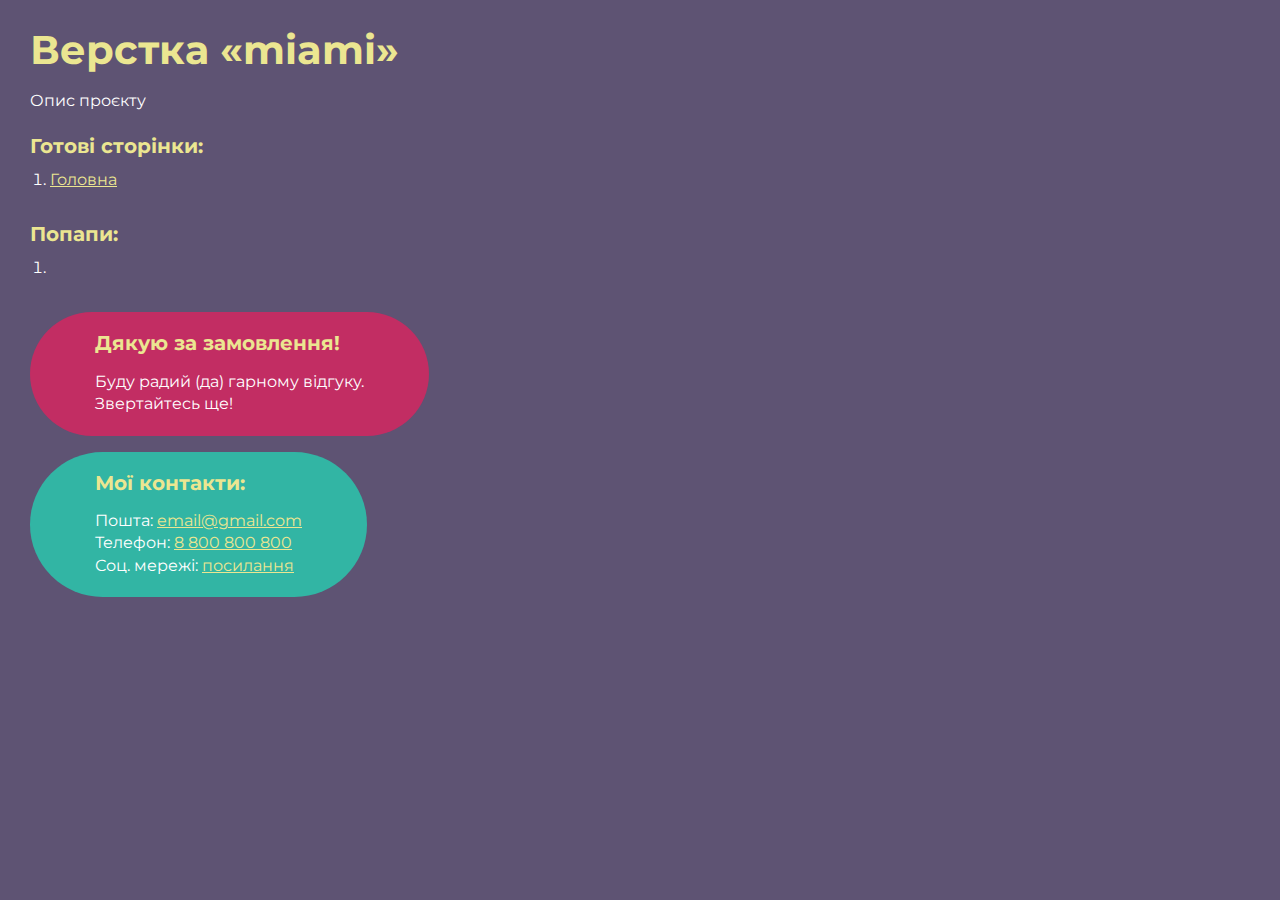
<file: index.html>
<!DOCTYPE html>
<html>

<head>
	<meta charset="UTF-8">
	<meta name="viewport" content="width=device-width, initial-scale=1.0">
	<title>Верстка «miami»</title>
</head>

<body>
	<div class="rootpage">
		<h1>Верстка «miami»</h1>
		<div class="rootpage__info">
			Опис проєкту
		</div>
		<h2>Готові сторінки:</h2>
		<ol class="rootpage__list">
			<li><a target="_blank" href="home.html">Головна</a></li>
		</ol>
		<h2>Попапи:</h2>
		<ol class="rootpage__list">
			<li><a target="_blank" href="home.html#"></a></li>
		</ol>
		<div class="rootpage__tnx">
			<h2>Дякую за замовлення!</h2>
			<p>Буду радий (да) гарному відгуку.</p>
			<p>Звертайтесь ще!</p>
		</div>
		<div class="rootpage__contacts">
			<h2>Мої контакти:</h2>
			<p>Пошта: <a href="mailto:email@gmail.com">email@gmail.com</a></p>
			<p>Телефон: <a href="tel:8800800800">8 800 800 800</a></p>
			<p>Соц. мережі: <a href="">посилання</a></p>
		</div>
	</div>
</body>
<style>
	@charset "UTF-8";
	@import url("https://fonts.googleapis.com/css?family=Montserrat:regular,700&display=swap");

	*,
	*::before,
	*::after {
		padding: 0px;
		margin: 0px;
		border: 0px;
		box-sizing: border-box;
	}

	html,
	body {
		height: 100%;
		margin: 0;
		padding: 0;
		min-width: 320px;
		width: 100%;
		color: #fff;
		background-color: #5e5373;
	}

	body {
		font-family: Montserrat;
		font-size: 100%;
		line-height: 1;
		font-size: 1rem;
	}

	a {
		text-decoration: underline;
		color: #ebe691
	}

	a:visited {
		text-decoration: underline;
		color: #aaa768;
	}

	a:hover {
		text-decoration: none;
	}

	ul li {
		list-style: none;
	}

	img {
		vertical-align: top;
	}

	.wrapper {
		width: 100%;
		min-height: 100%;
		overflow: hidden;
	}

	.rootpage {
		padding: 30px;
		display: flex;
		flex-direction: column;
		align-items: flex-start;
	}

	@media (max-width: 767px) {
		.rootpage {
			padding: 30px 15px;
		}
	}

	h1 {
		color: #ebe691;
		font-size: 2.5rem;
		margin: 0px 0px 1.25rem 0px;
	}

	@media (max-width: 767px) {
		h1 {
			font-size: 1.85rem;
			margin: 0px 0px 1.25rem 0px;
		}
	}

	h2 {
		color: #ebe691;
		font-size: 1.25rem;
		margin: 0px 0px 1rem 0px;
	}

	@media (max-width: 767px) {
		h2 {
			font-size: 1.125rem;
			margin: 0px 0px 1rem 0px;
		}
	}

	.rootpage__info {
		line-height: 140%;
		margin: 0px 0px 1.5rem 0px;
	}

	.rootpage__list {
		margin: 0px 0px 2.25rem 1.25rem;
	}

	.rootpage__list li:not(:last-child) {
		margin: 0px 0px 15px 0px;
	}

	.rootpage__contacts,
	.rootpage__tnx {
		border-radius: 200px;
		padding: 20px 65px;
		line-height: 140%;
	}

	@media (max-width: 767px) {

		.rootpage__contacts,
		.rootpage__tnx {
			border-radius: 40px;
			padding: 20px;
		}
	}

	.rootpage__contacts {
		background: #32b5a4;

	}

	.rootpage__contacts a {
		color: #ebe691;
	}

	.rootpage__tnx {
		background: #c22d63;
		margin: 0px 0px 1rem 0px;
	}
</style>

</html>
</file>
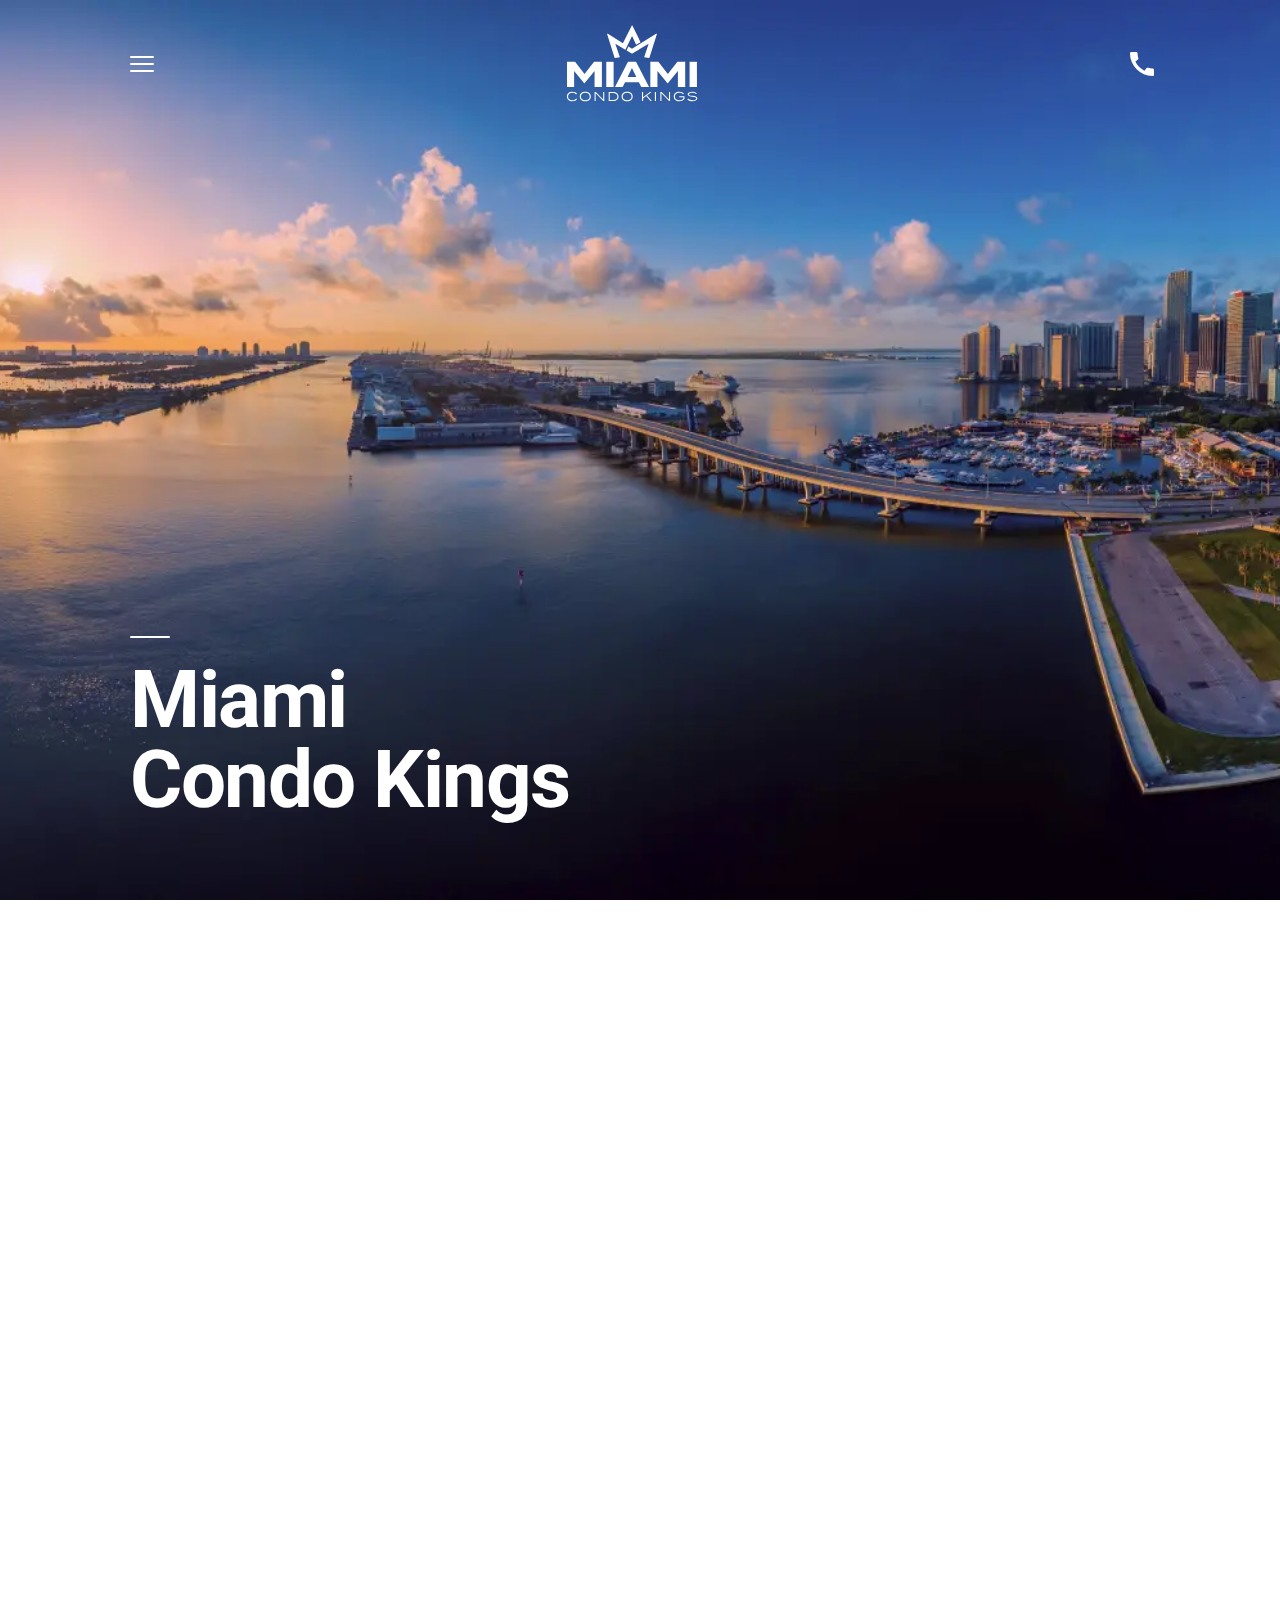
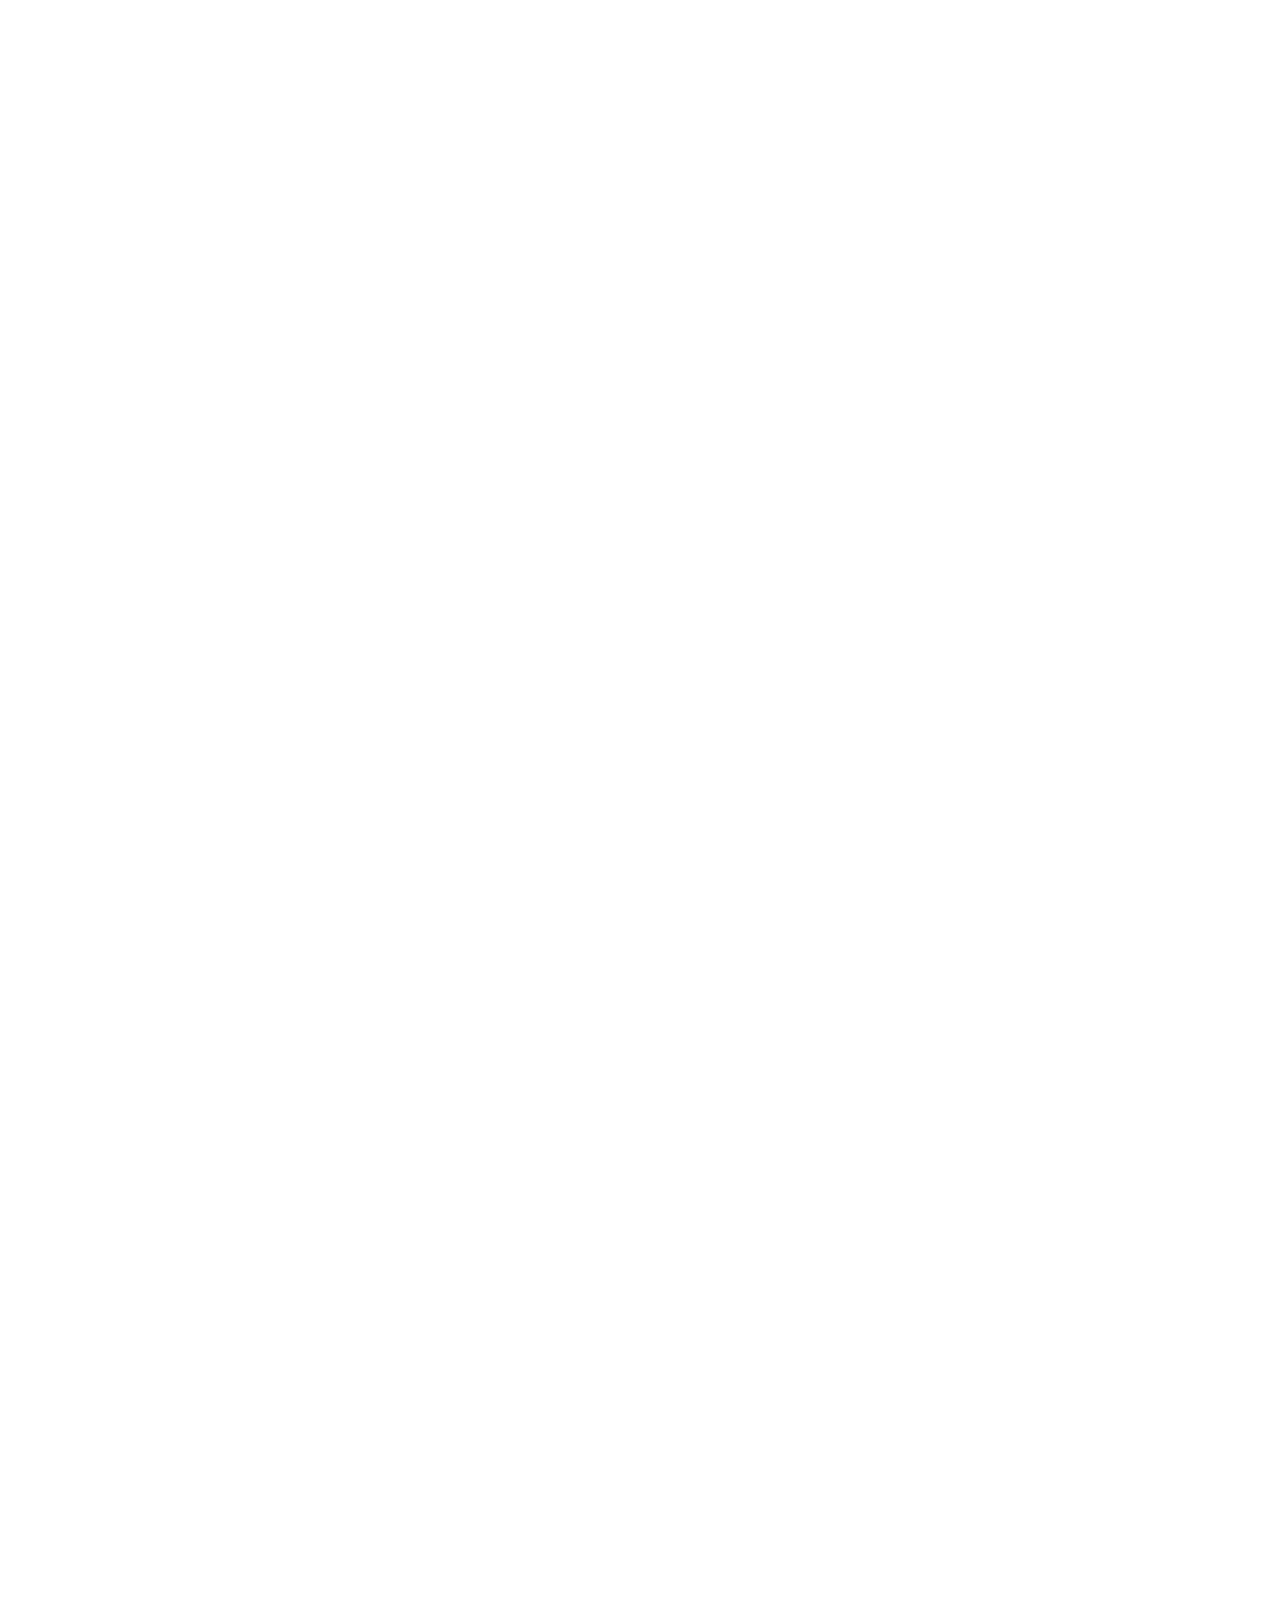
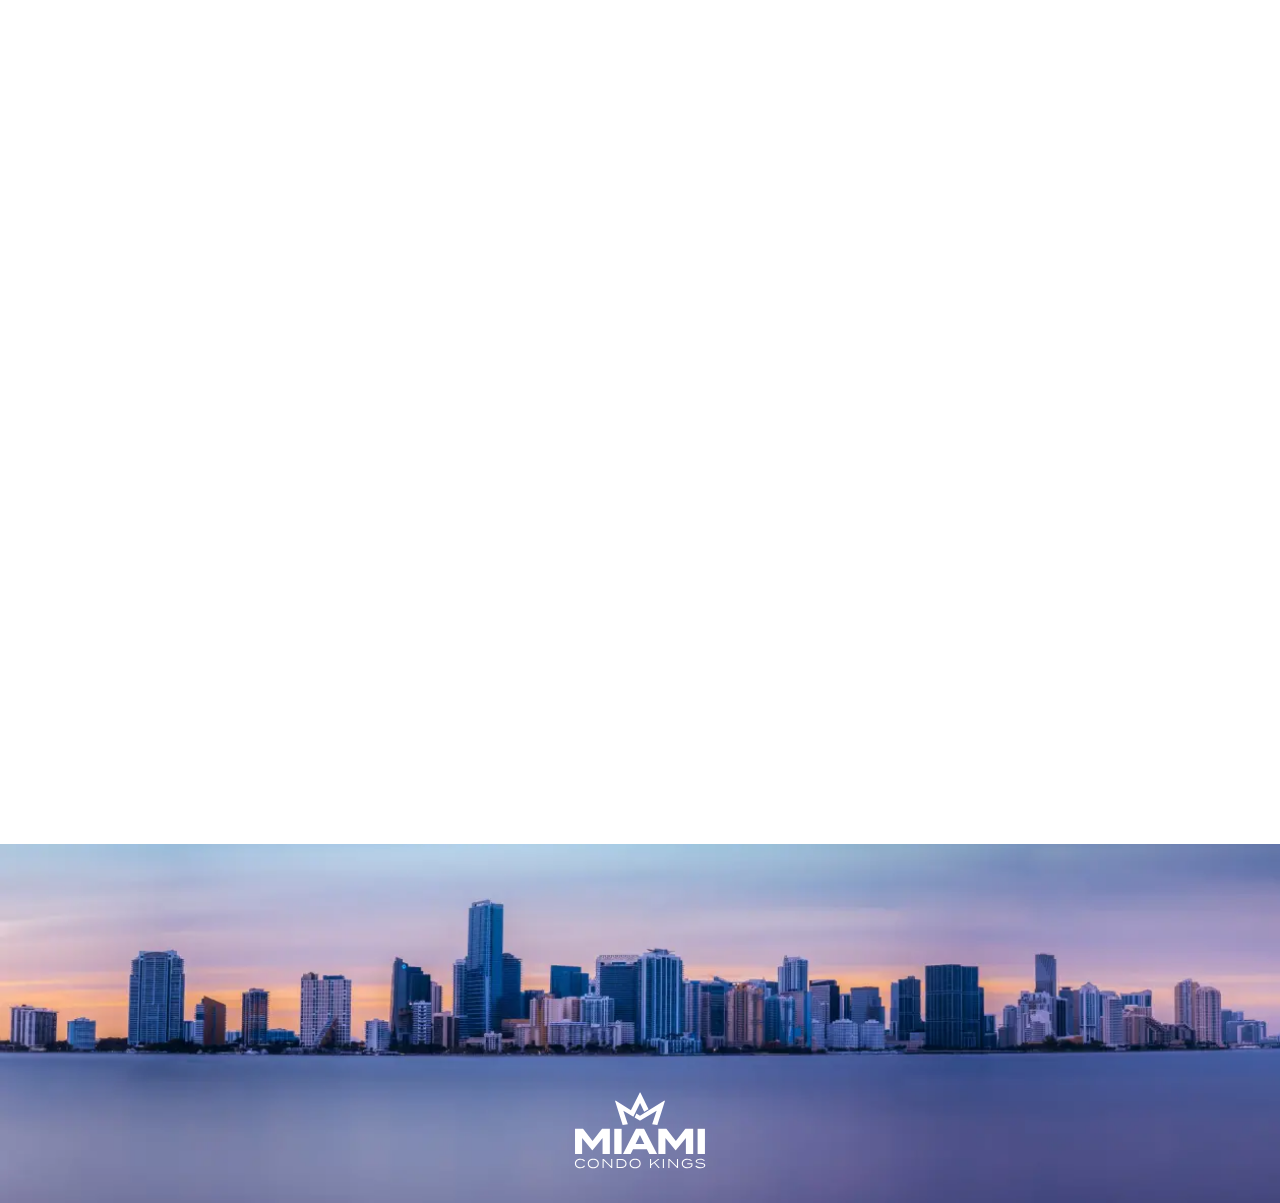
<file: home.html>
<!DOCTYPE html>
<html lang="en">

<head>
	<title>Miami</title>
	<meta charset="UTF-8">
	<meta name="format-detection" content="telephone=no">
	<!-- <style>body{opacity: 0;}</style> -->
	<link rel="stylesheet" href="css/style.min.css?_v=20230104194758">
	<link rel="shortcut icon" href="favicon.ico">
	<!-- <meta name="robots" content="noindex, nofollow"> -->
	<meta name="viewport" content="width=device-width, initial-scale=1.0">
</head>

<body>
	<div class="wrapper">
		<header data-scroll="460" data-lp class="header">
			<div class="header__container">
				<div class="header__menu menu">
					<button type="button" class="menu__icon icon-menu"><span></span></button>
					<nav class="menu__body">
						<div class="menu__content">
							<ul class="menu__list">
								<li class="menu__item"><a href="#" data-goto="#home" class="menu__link">Home</a></li>
								<li class="menu__item"><a href="#" data-goto="#about-us" class="menu__link">About Us</a></li>
								<li class="menu__item"><a href="#" data-goto="#gallery" class="menu__link">gallery</a></li>
								<li class="menu__item"><a href="#" data-goto="#testimonials" class="menu__link">testimonials</a></li>
								<li class="menu__item"><a href="#" data-goto="#contacts" class="menu__link">Contacts</a></li>
							</ul>
							<div class="menu__contact">
								<a href="tel:12345555555" class="menu__number">+1 234 555-55-55</a>
								<a href="tel:12345555555" class="menu__call">call to order</a>
							</div>
						</div>
					</nav>
				</div>
				<div class="header__logo">
					<a href="#" class="header__image"><img src="img/Logo_Miami.svg" alt="Logo Miami"></a>
				</div>
				<div class="header__active active-header">
					<div class="active-header__number">
						<a href="tel:12345555555">+1 234 555-55-55</a>
					</div>
					<a href="#" class="active-header__phone _icon-phone"></a>
				</div>
			</div>
		</header>
		<main class="page">
			<section id="home" data-watch data-watch-once class="page__home home-page">
				<div class="home-page__container">
					<h1 class="home-page__headline">Miami Condo Kings</h1>
				</div>
			</section>
			<section id="about-us" data-watch data-watch-threshold="0.3" data-watch-once class="page__miami-best miami-best-page">
				<div class="miami-best-page__container">
					<h2 class="miami-best-page__title title">Miami best Real estate <span>here</span></h2>
					<div class="miami-best-page__body body-miami-best-page">
						<h3 class="body-miami-best-page__headline">Over 50 years experience in love.</h3>
						<p class="body-miami-best-page__parahraph body-miami-best-page__parahraph_1">Mazel and VA Tsukkerman
							in his "Analysis of musical works." Pointillism, which originated in the music of the early
							twentieth century, microforms, found a distant historical.</p>
						<p class="body-miami-best-page__parahraph body-miami-best-page__parahraph_2">The market leader in real
							estate since 2003. Awards Real Estate Company, 2010, 2011, 2013. More than 200 satisfied customers
							premium segment. We focus only on new buildings and high-level doskanalno know this area better
							than other specialists. Working directly with developers - so have more useful information <br>
							about
							the profitable deals.</p>
						<p class="body-miami-best-page__text">We will never be late! <br> Guaranteed secure transaction - 100%
						</p>
					</div>
				</div>
			</section>
			<section id="gallery" class="page__gallery gallery-page">
				<div class="gallery-page__container">
					<div data-watch data-watch-threshold="0.3" data-watch-once class="gallery-page__body">
						<h2 class="gallery-page__title title title_Corona-virus">Gallery<span class="_icon-Icon-Corona-virus"></span>
						</h2>
					</div>
					<div data-watch data-watch-threshold="0.3" data-watch-once class="gallery-page__content">
						<div data-gallery class="gallery-page__block block-gallery-page">
							<a href="img/gallery-page/gallery1_big.jpg" class="block-gallery-page__image"><picture><source srcset="img/gallery-page/gallery1.webp" type="image/webp"><img src="img/gallery-page/gallery1.png" alt="Marina Palms / North Miami Beach, FL 33162"></picture></a>
							<a href="img/gallery-page/gallery2_big.jpg" class="block-gallery-page__image"><picture><source srcset="img/gallery-page/gallery2.webp" type="image/webp"><img src="img/gallery-page/gallery2.png" alt="Marina Palms / North Miami Beach, FL 33162"></picture></a>
							<a href="img/gallery-page/gallery3_big.jpg" class="block-gallery-page__image"><picture><source srcset="img/gallery-page/gallery3.webp" type="image/webp"><img src="img/gallery-page/gallery3.png" alt="Edition Residens / Miami Beach, FL 33139"></picture></a>
							<a href="img/gallery-page/gallery4_big.jpg" class="block-gallery-page__image"><picture><source srcset="img/gallery-page/gallery4.webp" type="image/webp"><img src="img/gallery-page/gallery4.png" alt="Edition Residens / Miami Beach, FL 33139"></picture></a>
							<a href="img/gallery-page/gallery5_big.jpg" class="block-gallery-page__image"><picture><source srcset="img/gallery-page/gallery5.webp" type="image/webp"><img src="img/gallery-page/gallery5.png" alt="Faena House / Miami Beach, FL 33140"></picture></a>
							<a href="img/gallery-page/gallery6_big.jpg" class="block-gallery-page__image"><picture><source srcset="img/gallery-page/gallery6.webp" type="image/webp"><img src="img/gallery-page/gallery6.png" alt="Faena House / Miami Beach, FL 33140"></picture></a>
						</div>
						<div class="gallery-page__text text-gallery-page">
							<p class="text-gallery-page__parahraph title-gallery text-gallery-page__parahraph_1"><a href="#">Marina
									Palms</a> / North Miami Beach, FL 33162</p>
							<p class="text-gallery-page__parahraph title-gallery text-gallery-page__parahraph_2"><a href="#">Edition
									Residens</a> / Miami Beach, FL 33139 </p>
							<p class="text-gallery-page__parahraph title-gallery text-gallery-page__parahraph_3"><a href="#">Faena
									House</a> / Miami Beach, FL 33140</p>
						</div>
					</div>
					<div data-watch data-watch-threshold="0.3" data-watch-once class="gallery-page__button-body">
						<button type="button" class="gallery-page__button button button_view">View all</button>
					</div>
				</div>
			</section>
			<section id="testimonials" class="page__testimonials testimonials-page">
				<div class="testimonials-page__container">
					<div data-watch data-watch-threshold="0.3" data-watch-once class="testimonials-page__headline">
						<h2 class="testimonials-page__title title title_Corona-virus">Testimonials<span class="_icon-Icon-Corona-virus"></span></h2>
					</div>
					<div class="testimonials-page__block block-testimonials-page">
						<article data-watch data-watch-threshold="0.3" data-watch-once class="block-testimonials-page__body block-testimonials-page__body_1">
							<a href="#" class="block-testimonials-page__image"><picture><source srcset="img/testimonials-page/Ellipse-1-square.webp" type="image/webp"><img src="img/testimonials-page/Ellipse-1-square.png" alt="Ellipse"></picture></a>
							<h3 class="block-testimonials-page__headline">Leslie Mckinney</h3>
							<p class="block-testimonials-page__specialist block-testimonials-page__specialist_1">CEO</p>
							<p class="block-testimonials-page__text">Nice work, Certificates National Association of Realtors
								(USA)</p>
						</article>
						<article data-watch data-watch-threshold="0.3" data-watch-once class="block-testimonials-page__body block-testimonials-page__body_2">
							<a href="#" class="block-testimonials-page__image"><picture><source srcset="img/testimonials-page/Ellipse-2-square.webp" type="image/webp"><img src="img/testimonials-page/Ellipse-2-square.png" alt="Ellipse"></picture></a>
							<h3 class="block-testimonials-page__headline">Scarlett Hawkins</h3>
							<p class="block-testimonials-page__specialist block-testimonials-page__specialist_2">Senior Vice
								President</p>
							<p class="block-testimonials-page__text">My soul is illuminated by an unearthly joy, as these
								beautiful spring morning, which I enjoy with all my heart</p>
						</article>
						<article data-watch data-watch-threshold="0.3" data-watch-once class="block-testimonials-page__body block-testimonials-page__body_3">
							<a href="#" class="block-testimonials-page__image"><picture><source srcset="img/testimonials-page/Ellipse-3-square.webp" type="image/webp"><img src="img/testimonials-page/Ellipse-3-square.png" alt="Ellipse"></picture></a>
							<h3 class="block-testimonials-page__headline">Max Henry</h3>
							<p class="block-testimonials-page__specialist block-testimonials-page__specialist_3">Chief Design
								Officer</p>
							<p class="block-testimonials-page__text">When my lovely valley of steam rises and half-day sun is
								above an impermeable</p>
						</article>
					</div>
				</div>
			</section>
			<section id="contacts" class="page__contacts contacts-page">
				<div class="contacts-page__container">
					<div data-watch data-watch-threshold="0.3" data-watch-once class="contacts-page__headline">
						<h2 class="contacts-page__title title title_Corona-virus">Contact us<span class="_icon-Icon-Corona-virus"></span></h2>
					</div>
					<div class="contacts-page__body">
						<div data-watch data-watch-threshold="0.3" data-watch-once class="contacts-page__info">
							<div class="contacts-page__contact">
								<div class="contacts-page__text">Phone</div>
								<a href="tel:12345555555" class="contacts-page__phone">+1 234 5555-55-55</a>
								<div class="contacts-page__text-email">Email</div>
								<a href="mailto:hello@miami.com" class="contacts-page__email">hello@miami.com</a>
							</div>
							<div class="contacts-page__adress">
								<div class="contacts-page__text">Address</div>
								<p class="contacts-page__parahraph">
									400 first ave. n. <br>
									suite 700 <br>
									Minneapolis, MN
									55401
								</p>
							</div>
						</div>
						<div data-watch data-watch-threshold="0.3" data-watch-once class="contacts-page__form form">
							<form class="form__post" action="files/sendmail/sendmail.php" method="POST">
								<input required autocomplete="on" type="text" name="form[name]" data-error="Error" placeholder="Name" class="form__name input" data-placeholder="Name">
								<input required autocomplete="on" type="email" name="form[email]" data-error="Error" placeholder="Email" class="form__name input" data-placeholder="Email">
								<textarea required class="form__textarea text-area" name="message" placeholder="Message" id="message"></textarea>
								<div class="form__button-block">
									<button type="submit" class="form__button button button_send">Consultation</button>
								</div>
							</form>
						</div>
					</div>
				</div>
			</section>
		</main>
		<footer class="footer">
			<div class="footer__container">
				<a href="#" class="footer__logo"><img src="img/Logo_Miami.svg" alt="Logo Miami"></a>
			</div>
		</footer>
	</div>
	<script src="js/app.min.js?_v=20230104194758"></script>
</body>

</html>
</file>
<file: css/style.min.css>
@charset "UTF-8";@import url(https://fonts.googleapis.com/css?family=Roboto:regular,500,700&display=swap);@import url(https://fonts.googleapis.com/css?family=Ubuntu:300,regular,500,700&display=swap);.iti{position:relative;display:inline-block}.iti *{-webkit-box-sizing:border-box;box-sizing:border-box;-moz-box-sizing:border-box}.iti__hide{display:none}.iti__v-hide{visibility:hidden}.iti input,.iti input[type=tel],.iti input[type=text]{position:relative;z-index:0;margin-top:0!important;margin-bottom:0!important;padding-right:36px;margin-right:0}.iti__flag-container{position:absolute;top:0;bottom:0;right:0;padding:1px}.iti__selected-flag{z-index:1;position:relative;display:-webkit-box;display:-ms-flexbox;display:flex;-webkit-box-align:center;-ms-flex-align:center;align-items:center;height:100%;padding:0 6px 0 8px}.iti__arrow{margin-left:6px;width:0;height:0;border-left:3px solid transparent;border-right:3px solid transparent;border-top:4px solid #555}.iti__arrow--up{border-top:none;border-bottom:4px solid #555}.iti__country-list{position:absolute;z-index:2;list-style:none;text-align:left;padding:0;margin:0 0 0 -1px;-webkit-box-shadow:1px 1px 4px rgba(0,0,0,.2);box-shadow:1px 1px 4px rgba(0,0,0,.2);background-color:#fff;border:1px solid #ccc;white-space:nowrap;max-height:200px;overflow-y:scroll;-webkit-overflow-scrolling:touch}.iti__country-list--dropup{bottom:100%;margin-bottom:-1px}.iti__flag-box{display:inline-block;width:20px}.iti__divider{padding-bottom:5px;margin-bottom:5px;border-bottom:1px solid #ccc}.iti__country{padding:5px 10px;outline:0}.iti__dial-code{color:#999}.iti__country.iti__highlight{background-color:rgba(0,0,0,.05)}.iti__country-name,.iti__dial-code,.iti__flag-box{vertical-align:middle}.iti__country-name,.iti__flag-box{margin-right:6px}.iti--allow-dropdown input,.iti--allow-dropdown input[type=tel],.iti--allow-dropdown input[type=text],.iti--separate-dial-code input,.iti--separate-dial-code input[type=tel],.iti--separate-dial-code input[type=text]{padding-right:6px;padding-left:52px;margin-left:0}.iti--allow-dropdown .iti__flag-container,.iti--separate-dial-code .iti__flag-container{right:auto;left:0}.iti--allow-dropdown .iti__flag-container:hover{cursor:pointer}.iti--allow-dropdown .iti__flag-container:hover .iti__selected-flag{background-color:rgba(0,0,0,.05)}.iti--allow-dropdown input[disabled]+.iti__flag-container:hover,.iti--allow-dropdown input[readonly]+.iti__flag-container:hover{cursor:default}.iti--allow-dropdown input[disabled]+.iti__flag-container:hover .iti__selected-flag,.iti--allow-dropdown input[readonly]+.iti__flag-container:hover .iti__selected-flag{background-color:transparent}.iti--separate-dial-code .iti__selected-flag{background-color:rgba(0,0,0,.05)}.iti--separate-dial-code .iti__selected-dial-code{margin-left:6px}.iti--container{position:absolute;top:-1000px;left:-1000px;z-index:1060;padding:1px}.iti--container:hover{cursor:pointer}.iti-mobile .iti--container{top:30px;bottom:30px;left:30px;right:30px;position:fixed}.iti-mobile .iti__country-list{max-height:100%;width:100%}.iti-mobile .iti__country{padding:10px 10px;line-height:1.5em}.iti__flag{width:20px}.iti__flag.iti__be{width:18px}.iti__flag.iti__ch{width:15px}.iti__flag.iti__mc{width:19px}.iti__flag.iti__ne{width:18px}.iti__flag.iti__np{width:13px}.iti__flag.iti__va{width:15px}.iti__flag.iti__ac{height:10px;background-position:0 0}.iti__flag.iti__ad{height:14px;background-position:-22px 0}.iti__flag.iti__ae{height:10px;background-position:-44px 0}.iti__flag.iti__af{height:14px;background-position:-66px 0}.iti__flag.iti__ag{height:14px;background-position:-88px 0}.iti__flag.iti__ai{height:10px;background-position:-110px 0}.iti__flag.iti__al{height:15px;background-position:-132px 0}.iti__flag.iti__am{height:10px;background-position:-154px 0}.iti__flag.iti__ao{height:14px;background-position:-176px 0}.iti__flag.iti__aq{height:14px;background-position:-198px 0}.iti__flag.iti__ar{height:13px;background-position:-220px 0}.iti__flag.iti__as{height:10px;background-position:-242px 0}.iti__flag.iti__at{height:14px;background-position:-264px 0}.iti__flag.iti__au{height:10px;background-position:-286px 0}.iti__flag.iti__aw{height:14px;background-position:-308px 0}.iti__flag.iti__ax{height:13px;background-position:-330px 0}.iti__flag.iti__az{height:10px;background-position:-352px 0}.iti__flag.iti__ba{height:10px;background-position:-374px 0}.iti__flag.iti__bb{height:14px;background-position:-396px 0}.iti__flag.iti__bd{height:12px;background-position:-418px 0}.iti__flag.iti__be{height:15px;background-position:-440px 0}.iti__flag.iti__bf{height:14px;background-position:-460px 0}.iti__flag.iti__bg{height:12px;background-position:-482px 0}.iti__flag.iti__bh{height:12px;background-position:-504px 0}.iti__flag.iti__bi{height:12px;background-position:-526px 0}.iti__flag.iti__bj{height:14px;background-position:-548px 0}.iti__flag.iti__bl{height:14px;background-position:-570px 0}.iti__flag.iti__bm{height:10px;background-position:-592px 0}.iti__flag.iti__bn{height:10px;background-position:-614px 0}.iti__flag.iti__bo{height:14px;background-position:-636px 0}.iti__flag.iti__bq{height:14px;background-position:-658px 0}.iti__flag.iti__br{height:14px;background-position:-680px 0}.iti__flag.iti__bs{height:10px;background-position:-702px 0}.iti__flag.iti__bt{height:14px;background-position:-724px 0}.iti__flag.iti__bv{height:15px;background-position:-746px 0}.iti__flag.iti__bw{height:14px;background-position:-768px 0}.iti__flag.iti__by{height:10px;background-position:-790px 0}.iti__flag.iti__bz{height:14px;background-position:-812px 0}.iti__flag.iti__ca{height:10px;background-position:-834px 0}.iti__flag.iti__cc{height:10px;background-position:-856px 0}.iti__flag.iti__cd{height:15px;background-position:-878px 0}.iti__flag.iti__cf{height:14px;background-position:-900px 0}.iti__flag.iti__cg{height:14px;background-position:-922px 0}.iti__flag.iti__ch{height:15px;background-position:-944px 0}.iti__flag.iti__ci{height:14px;background-position:-961px 0}.iti__flag.iti__ck{height:10px;background-position:-983px 0}.iti__flag.iti__cl{height:14px;background-position:-1005px 0}.iti__flag.iti__cm{height:14px;background-position:-1027px 0}.iti__flag.iti__cn{height:14px;background-position:-1049px 0}.iti__flag.iti__co{height:14px;background-position:-1071px 0}.iti__flag.iti__cp{height:14px;background-position:-1093px 0}.iti__flag.iti__cr{height:12px;background-position:-1115px 0}.iti__flag.iti__cu{height:10px;background-position:-1137px 0}.iti__flag.iti__cv{height:12px;background-position:-1159px 0}.iti__flag.iti__cw{height:14px;background-position:-1181px 0}.iti__flag.iti__cx{height:10px;background-position:-1203px 0}.iti__flag.iti__cy{height:14px;background-position:-1225px 0}.iti__flag.iti__cz{height:14px;background-position:-1247px 0}.iti__flag.iti__de{height:12px;background-position:-1269px 0}.iti__flag.iti__dg{height:10px;background-position:-1291px 0}.iti__flag.iti__dj{height:14px;background-position:-1313px 0}.iti__flag.iti__dk{height:15px;background-position:-1335px 0}.iti__flag.iti__dm{height:10px;background-position:-1357px 0}.iti__flag.iti__do{height:14px;background-position:-1379px 0}.iti__flag.iti__dz{height:14px;background-position:-1401px 0}.iti__flag.iti__ea{height:14px;background-position:-1423px 0}.iti__flag.iti__ec{height:14px;background-position:-1445px 0}.iti__flag.iti__ee{height:13px;background-position:-1467px 0}.iti__flag.iti__eg{height:14px;background-position:-1489px 0}.iti__flag.iti__eh{height:10px;background-position:-1511px 0}.iti__flag.iti__er{height:10px;background-position:-1533px 0}.iti__flag.iti__es{height:14px;background-position:-1555px 0}.iti__flag.iti__et{height:10px;background-position:-1577px 0}.iti__flag.iti__eu{height:14px;background-position:-1599px 0}.iti__flag.iti__fi{height:12px;background-position:-1621px 0}.iti__flag.iti__fj{height:10px;background-position:-1643px 0}.iti__flag.iti__fk{height:10px;background-position:-1665px 0}.iti__flag.iti__fm{height:11px;background-position:-1687px 0}.iti__flag.iti__fo{height:15px;background-position:-1709px 0}.iti__flag.iti__fr{height:14px;background-position:-1731px 0}.iti__flag.iti__ga{height:15px;background-position:-1753px 0}.iti__flag.iti__gb{height:10px;background-position:-1775px 0}.iti__flag.iti__gd{height:12px;background-position:-1797px 0}.iti__flag.iti__ge{height:14px;background-position:-1819px 0}.iti__flag.iti__gf{height:14px;background-position:-1841px 0}.iti__flag.iti__gg{height:14px;background-position:-1863px 0}.iti__flag.iti__gh{height:14px;background-position:-1885px 0}.iti__flag.iti__gi{height:10px;background-position:-1907px 0}.iti__flag.iti__gl{height:14px;background-position:-1929px 0}.iti__flag.iti__gm{height:14px;background-position:-1951px 0}.iti__flag.iti__gn{height:14px;background-position:-1973px 0}.iti__flag.iti__gp{height:14px;background-position:-1995px 0}.iti__flag.iti__gq{height:14px;background-position:-2017px 0}.iti__flag.iti__gr{height:14px;background-position:-2039px 0}.iti__flag.iti__gs{height:10px;background-position:-2061px 0}.iti__flag.iti__gt{height:13px;background-position:-2083px 0}.iti__flag.iti__gu{height:11px;background-position:-2105px 0}.iti__flag.iti__gw{height:10px;background-position:-2127px 0}.iti__flag.iti__gy{height:12px;background-position:-2149px 0}.iti__flag.iti__hk{height:14px;background-position:-2171px 0}.iti__flag.iti__hm{height:10px;background-position:-2193px 0}.iti__flag.iti__hn{height:10px;background-position:-2215px 0}.iti__flag.iti__hr{height:10px;background-position:-2237px 0}.iti__flag.iti__ht{height:12px;background-position:-2259px 0}.iti__flag.iti__hu{height:10px;background-position:-2281px 0}.iti__flag.iti__ic{height:14px;background-position:-2303px 0}.iti__flag.iti__id{height:14px;background-position:-2325px 0}.iti__flag.iti__ie{height:10px;background-position:-2347px 0}.iti__flag.iti__il{height:15px;background-position:-2369px 0}.iti__flag.iti__im{height:10px;background-position:-2391px 0}.iti__flag.iti__in{height:14px;background-position:-2413px 0}.iti__flag.iti__io{height:10px;background-position:-2435px 0}.iti__flag.iti__iq{height:14px;background-position:-2457px 0}.iti__flag.iti__ir{height:12px;background-position:-2479px 0}.iti__flag.iti__is{height:15px;background-position:-2501px 0}.iti__flag.iti__it{height:14px;background-position:-2523px 0}.iti__flag.iti__je{height:12px;background-position:-2545px 0}.iti__flag.iti__jm{height:10px;background-position:-2567px 0}.iti__flag.iti__jo{height:10px;background-position:-2589px 0}.iti__flag.iti__jp{height:14px;background-position:-2611px 0}.iti__flag.iti__ke{height:14px;background-position:-2633px 0}.iti__flag.iti__kg{height:12px;background-position:-2655px 0}.iti__flag.iti__kh{height:13px;background-position:-2677px 0}.iti__flag.iti__ki{height:10px;background-position:-2699px 0}.iti__flag.iti__km{height:12px;background-position:-2721px 0}.iti__flag.iti__kn{height:14px;background-position:-2743px 0}.iti__flag.iti__kp{height:10px;background-position:-2765px 0}.iti__flag.iti__kr{height:14px;background-position:-2787px 0}.iti__flag.iti__kw{height:10px;background-position:-2809px 0}.iti__flag.iti__ky{height:10px;background-position:-2831px 0}.iti__flag.iti__kz{height:10px;background-position:-2853px 0}.iti__flag.iti__la{height:14px;background-position:-2875px 0}.iti__flag.iti__lb{height:14px;background-position:-2897px 0}.iti__flag.iti__lc{height:10px;background-position:-2919px 0}.iti__flag.iti__li{height:12px;background-position:-2941px 0}.iti__flag.iti__lk{height:10px;background-position:-2963px 0}.iti__flag.iti__lr{height:11px;background-position:-2985px 0}.iti__flag.iti__ls{height:14px;background-position:-3007px 0}.iti__flag.iti__lt{height:12px;background-position:-3029px 0}.iti__flag.iti__lu{height:12px;background-position:-3051px 0}.iti__flag.iti__lv{height:10px;background-position:-3073px 0}.iti__flag.iti__ly{height:10px;background-position:-3095px 0}.iti__flag.iti__ma{height:14px;background-position:-3117px 0}.iti__flag.iti__mc{height:15px;background-position:-3139px 0}.iti__flag.iti__md{height:10px;background-position:-3160px 0}.iti__flag.iti__me{height:10px;background-position:-3182px 0}.iti__flag.iti__mf{height:14px;background-position:-3204px 0}.iti__flag.iti__mg{height:14px;background-position:-3226px 0}.iti__flag.iti__mh{height:11px;background-position:-3248px 0}.iti__flag.iti__mk{height:10px;background-position:-3270px 0}.iti__flag.iti__ml{height:14px;background-position:-3292px 0}.iti__flag.iti__mm{height:14px;background-position:-3314px 0}.iti__flag.iti__mn{height:10px;background-position:-3336px 0}.iti__flag.iti__mo{height:14px;background-position:-3358px 0}.iti__flag.iti__mp{height:10px;background-position:-3380px 0}.iti__flag.iti__mq{height:14px;background-position:-3402px 0}.iti__flag.iti__mr{height:14px;background-position:-3424px 0}.iti__flag.iti__ms{height:10px;background-position:-3446px 0}.iti__flag.iti__mt{height:14px;background-position:-3468px 0}.iti__flag.iti__mu{height:14px;background-position:-3490px 0}.iti__flag.iti__mv{height:14px;background-position:-3512px 0}.iti__flag.iti__mw{height:14px;background-position:-3534px 0}.iti__flag.iti__mx{height:12px;background-position:-3556px 0}.iti__flag.iti__my{height:10px;background-position:-3578px 0}.iti__flag.iti__mz{height:14px;background-position:-3600px 0}.iti__flag.iti__na{height:14px;background-position:-3622px 0}.iti__flag.iti__nc{height:10px;background-position:-3644px 0}.iti__flag.iti__ne{height:15px;background-position:-3666px 0}.iti__flag.iti__nf{height:10px;background-position:-3686px 0}.iti__flag.iti__ng{height:10px;background-position:-3708px 0}.iti__flag.iti__ni{height:12px;background-position:-3730px 0}.iti__flag.iti__nl{height:14px;background-position:-3752px 0}.iti__flag.iti__no{height:15px;background-position:-3774px 0}.iti__flag.iti__np{height:15px;background-position:-3796px 0}.iti__flag.iti__nr{height:10px;background-position:-3811px 0}.iti__flag.iti__nu{height:10px;background-position:-3833px 0}.iti__flag.iti__nz{height:10px;background-position:-3855px 0}.iti__flag.iti__om{height:10px;background-position:-3877px 0}.iti__flag.iti__pa{height:14px;background-position:-3899px 0}.iti__flag.iti__pe{height:14px;background-position:-3921px 0}.iti__flag.iti__pf{height:14px;background-position:-3943px 0}.iti__flag.iti__pg{height:15px;background-position:-3965px 0}.iti__flag.iti__ph{height:10px;background-position:-3987px 0}.iti__flag.iti__pk{height:14px;background-position:-4009px 0}.iti__flag.iti__pl{height:13px;background-position:-4031px 0}.iti__flag.iti__pm{height:14px;background-position:-4053px 0}.iti__flag.iti__pn{height:10px;background-position:-4075px 0}.iti__flag.iti__pr{height:14px;background-position:-4097px 0}.iti__flag.iti__ps{height:10px;background-position:-4119px 0}.iti__flag.iti__pt{height:14px;background-position:-4141px 0}.iti__flag.iti__pw{height:13px;background-position:-4163px 0}.iti__flag.iti__py{height:11px;background-position:-4185px 0}.iti__flag.iti__qa{height:8px;background-position:-4207px 0}.iti__flag.iti__re{height:14px;background-position:-4229px 0}.iti__flag.iti__ro{height:14px;background-position:-4251px 0}.iti__flag.iti__rs{height:14px;background-position:-4273px 0}.iti__flag.iti__ru{height:14px;background-position:-4295px 0}.iti__flag.iti__rw{height:14px;background-position:-4317px 0}.iti__flag.iti__sa{height:14px;background-position:-4339px 0}.iti__flag.iti__sb{height:10px;background-position:-4361px 0}.iti__flag.iti__sc{height:10px;background-position:-4383px 0}.iti__flag.iti__sd{height:10px;background-position:-4405px 0}.iti__flag.iti__se{height:13px;background-position:-4427px 0}.iti__flag.iti__sg{height:14px;background-position:-4449px 0}.iti__flag.iti__sh{height:10px;background-position:-4471px 0}.iti__flag.iti__si{height:10px;background-position:-4493px 0}.iti__flag.iti__sj{height:15px;background-position:-4515px 0}.iti__flag.iti__sk{height:14px;background-position:-4537px 0}.iti__flag.iti__sl{height:14px;background-position:-4559px 0}.iti__flag.iti__sm{height:15px;background-position:-4581px 0}.iti__flag.iti__sn{height:14px;background-position:-4603px 0}.iti__flag.iti__so{height:14px;background-position:-4625px 0}.iti__flag.iti__sr{height:14px;background-position:-4647px 0}.iti__flag.iti__ss{height:10px;background-position:-4669px 0}.iti__flag.iti__st{height:10px;background-position:-4691px 0}.iti__flag.iti__sv{height:12px;background-position:-4713px 0}.iti__flag.iti__sx{height:14px;background-position:-4735px 0}.iti__flag.iti__sy{height:14px;background-position:-4757px 0}.iti__flag.iti__sz{height:14px;background-position:-4779px 0}.iti__flag.iti__ta{height:10px;background-position:-4801px 0}.iti__flag.iti__tc{height:10px;background-position:-4823px 0}.iti__flag.iti__td{height:14px;background-position:-4845px 0}.iti__flag.iti__tf{height:14px;background-position:-4867px 0}.iti__flag.iti__tg{height:13px;background-position:-4889px 0}.iti__flag.iti__th{height:14px;background-position:-4911px 0}.iti__flag.iti__tj{height:10px;background-position:-4933px 0}.iti__flag.iti__tk{height:10px;background-position:-4955px 0}.iti__flag.iti__tl{height:10px;background-position:-4977px 0}.iti__flag.iti__tm{height:14px;background-position:-4999px 0}.iti__flag.iti__tn{height:14px;background-position:-5021px 0}.iti__flag.iti__to{height:10px;background-position:-5043px 0}.iti__flag.iti__tr{height:14px;background-position:-5065px 0}.iti__flag.iti__tt{height:12px;background-position:-5087px 0}.iti__flag.iti__tv{height:10px;background-position:-5109px 0}.iti__flag.iti__tw{height:14px;background-position:-5131px 0}.iti__flag.iti__tz{height:14px;background-position:-5153px 0}.iti__flag.iti__ua{height:14px;background-position:-5175px 0}.iti__flag.iti__ug{height:14px;background-position:-5197px 0}.iti__flag.iti__um{height:11px;background-position:-5219px 0}.iti__flag.iti__un{height:14px;background-position:-5241px 0}.iti__flag.iti__us{height:11px;background-position:-5263px 0}.iti__flag.iti__uy{height:14px;background-position:-5285px 0}.iti__flag.iti__uz{height:10px;background-position:-5307px 0}.iti__flag.iti__va{height:15px;background-position:-5329px 0}.iti__flag.iti__vc{height:14px;background-position:-5346px 0}.iti__flag.iti__ve{height:14px;background-position:-5368px 0}.iti__flag.iti__vg{height:10px;background-position:-5390px 0}.iti__flag.iti__vi{height:14px;background-position:-5412px 0}.iti__flag.iti__vn{height:14px;background-position:-5434px 0}.iti__flag.iti__vu{height:12px;background-position:-5456px 0}.iti__flag.iti__wf{height:14px;background-position:-5478px 0}.iti__flag.iti__ws{height:10px;background-position:-5500px 0}.iti__flag.iti__xk{height:15px;background-position:-5522px 0}.iti__flag.iti__ye{height:14px;background-position:-5544px 0}.iti__flag.iti__yt{height:14px;background-position:-5566px 0}.iti__flag.iti__za{height:14px;background-position:-5588px 0}.iti__flag.iti__zm{height:14px;background-position:-5610px 0}.iti__flag.iti__zw{height:10px;background-position:-5632px 0}.no-webp .iti__flag{background-image:url(../img/flags.png)}.iti__flag{height:15px;-webkit-box-shadow:0 0 1px 0 #888;box-shadow:0 0 1px 0 #888;background-repeat:no-repeat;background-color:#dbdbdb;background-position:20px 0}.iti__flag.iti__np{background-color:transparent}@font-face{font-family:icons;font-display:swap;src:url(../fonts/icons.woff2) format("woff2"),url(../fonts/icons.woff) format("woff");font-weight:400;font-style:normal}[class*=_icon-]:before{font-family:icons;font-style:normal;font-weight:400;font-variant:normal;text-transform:none;line-height:1;-webkit-font-smoothing:antialiased;-moz-osx-font-smoothing:grayscale}[class*=_icon-]:before{display:block}._icon-Icon-Corona-virus:before{content:"\e901"}._icon-phone:before{content:"\e900"}*{padding:0;margin:0;border:0}*,:after,:before{-webkit-box-sizing:border-box;box-sizing:border-box}body,html{height:100%;min-width:320px}body{color:#3e3e3e;line-height:1;font-family:Roboto;font-size:1rem;-ms-text-size-adjust:100%;-moz-text-size-adjust:100%;-webkit-text-size-adjust:100%;-webkit-font-smoothing:antialiased;-moz-osx-font-smoothing:grayscale}button,input,textarea{font-family:Roboto;font-size:inherit}button{cursor:pointer;color:inherit;background-color:transparent}a{color:inherit;text-decoration:none}ul li{list-style:none}img{vertical-align:top}h1,h2,h3,h4,h5,h6{font-weight:inherit;font-size:inherit}svg{height:1em;width:1em}svg path{stroke:inherit;fill:inherit}body{font-weight:700}.lock body{overflow:hidden;-ms-touch-action:none;touch-action:none;-ms-scroll-chaining:none;overscroll-behavior:none}.wrapper{min-height:100%;display:-webkit-box;display:-ms-flexbox;display:flex;-webkit-box-orient:vertical;-webkit-box-direction:normal;-ms-flex-direction:column;flex-direction:column;overflow:hidden}@supports (overflow:clip){.wrapper{overflow:clip}}.wrapper>main{-webkit-box-flex:1;-ms-flex:1 1 auto;flex:1 1 auto}.wrapper>*{min-width:0}[class*=__container]{max-width:65.625rem;margin:0 auto;padding:0 .9375rem}.button{display:-webkit-inline-box;display:-ms-inline-flexbox;display:inline-flex;padding:1.3125rem 3rem;color:#0075ff;line-height:.875;border:.125rem solid #0075ff;border-radius:.5rem;-webkit-transition:all .5s ease 0s;-o-transition:all .5s ease 0s;transition:all .5s ease 0s}.button._fw{width:100%}.button_primary{-webkit-box-shadow:0 .375rem 1.4375rem rgba(0,117,255,.46);box-shadow:0 .375rem 1.4375rem rgba(0,117,255,.46);background:#0075ff;color:#fff}.button_view{padding:1.3125rem 2.875rem 1.3125rem 2.9375rem;-webkit-box-pack:center;-ms-flex-pack:center;justify-content:center;-webkit-box-align:center;-ms-flex-align:center;align-items:center}.button_send{-webkit-box-shadow:0 .375rem 1.4375rem rgba(0,117,255,.46);box-shadow:0 .375rem 1.4375rem rgba(0,117,255,.46);padding:1.3125rem 6.555625rem 1.3125rem 6.5rem;background:#0075ff;color:#fff;-webkit-box-pack:center;-ms-flex-pack:center;justify-content:center;-webkit-box-align:center;-ms-flex-align:center;align-items:center}[class*=-ibg]{position:relative}[class*=-ibg] img{position:absolute;width:100%;height:100%;top:0;left:0;-o-object-fit:cover;object-fit:cover}[class*=-ibg_contain] img{-o-object-fit:contain;object-fit:contain}.title{line-height:1;letter-spacing:-.09375rem;color:#000;max-width:14.125rem}.title span{color:#0075ff}.title_Corona-virus{text-align:center}.title_Corona-virus span::before{font-size:1.5rem}.title-gallery{display:block;line-height:1.68;font-weight:400}.title-gallery a{font-weight:700;color:#0075ff}.header{position:fixed;width:100%;left:0;top:0;z-index:50}.no-webp .header._header-scroll{background:url(../img/header-bg-fixed.png) center/100% 100% no-repeat}.header__container{display:-webkit-box;display:-ms-flexbox;display:flex;-webkit-box-align:center;-ms-flex-align:center;align-items:center;padding-top:.625rem;padding-bottom:.625rem}.header__logo{z-index:3;-webkit-box-flex:1;-ms-flex:1 1 auto;flex:1 1 auto}.header .active-header{z-index:2;color:#fff;display:-ms-grid;display:grid;-ms-grid-columns:auto 1.5rem;grid-template-columns:auto 1.5rem;-webkit-box-align:center;-ms-flex-align:center;align-items:center;-webkit-column-gap:0;-moz-column-gap:0;column-gap:0;-webkit-transition:-webkit-column-gap .3s ease 0s;transition:-webkit-column-gap .3s ease 0s;-o-transition:column-gap .3s ease 0s;transition:column-gap .3s ease 0s;transition:column-gap .3s ease 0s,-webkit-column-gap .3s ease 0s,-moz-column-gap .3s ease 0s}.header .active-header__number a{-webkit-transition:opacity .3s ease 0s,-webkit-transform .3s ease .2s;transition:opacity .3s ease 0s,-webkit-transform .3s ease .2s;-o-transition:transform .3s ease .2s,opacity .3s ease 0s;transition:transform .3s ease .2s,opacity .3s ease 0s;transition:transform .3s ease .2s,opacity .3s ease 0s,-webkit-transform .3s ease .2s;-webkit-transform:translate(17%,0);-ms-transform:translate(17%,0);transform:translate(17%,0);font-size:0;line-height:1.3333333333;text-transform:uppercase;opacity:0}.header .active-header__number a:not(:last-child){margin-bottom:.25rem}.header .active-header__phone::before{color:#fff}.menu__body{position:fixed;width:100%;height:100%;top:0;left:0;visibility:hidden;background:rgba(0,119,255,0);padding-bottom:1.875rem;padding-left:.9375rem;padding-right:.9375rem;overflow:auto;-webkit-transition:background .3s ease 0s,opacity .3s ease 0s;-o-transition:background .3s ease 0s,opacity .3s ease 0s;transition:background .3s ease 0s,opacity .3s ease 0s}.menu-open .menu__body{-webkit-transition:background .3s ease 0s,opacity .3s ease 0s;-o-transition:background .3s ease 0s,opacity .3s ease 0s;transition:background .3s ease 0s,opacity .3s ease 0s;visibility:visible;z-index:3;background:#07f}.menu__content{max-width:63.75rem;margin:0 auto}.menu__list{display:-ms-grid;display:grid;row-gap:2rem;-webkit-transform:translate(-100%,0);-ms-transform:translate(-100%,0);transform:translate(-100%,0);-webkit-transition:-webkit-transform .3s ease .1s;transition:-webkit-transform .3s ease .1s;-o-transition:transform .3s ease .1s;transition:transform .3s ease .1s;transition:transform .3s ease .1s,-webkit-transform .3s ease .1s}.menu__list:not(:last-child){margin-bottom:3rem}.menu-open .menu__list{-webkit-transform:translate(0,0);-ms-transform:translate(0,0);transform:translate(0,0)}.menu__link{font-size:1.375rem;line-height:1;letter-spacing:.125rem;text-transform:uppercase;padding:.625rem 0;color:#fff;position:relative;-webkit-transition:color .3s ease 0s;-o-transition:color .3s ease 0s;transition:color .3s ease 0s}.menu__link::after{content:"";opacity:0;visibility:hidden;position:absolute;bottom:.3125rem;left:0;height:.0625rem;background-color:#fff;width:100%;-webkit-transition:all .3s ease 0s;-o-transition:all .3s ease 0s;transition:all .3s ease 0s}.menu__contact{display:-ms-grid;display:grid;color:#fff;font-size:.75rem;line-height:1.33;row-gap:1rem;letter-spacing:.125rem;text-transform:uppercase;-webkit-transform:translate(-100%,0);-ms-transform:translate(-100%,0);transform:translate(-100%,0);-webkit-transition:-webkit-transform .3s ease .1s;transition:-webkit-transform .3s ease .1s;-o-transition:transform .3s ease .1s;transition:transform .3s ease .1s;transition:transform .3s ease .1s,-webkit-transform .3s ease .1s;position:relative}.menu-open .menu__contact{-webkit-transform:translate(0,0);-ms-transform:translate(0,0);transform:translate(0,0)}.menu__number{position:relative;-webkit-transition:color .3s ease 0s;-o-transition:color .3s ease 0s;transition:color .3s ease 0s;padding:.3125rem 0;width:8.125rem}.menu__number::after{content:"";opacity:0;visibility:hidden;position:absolute;bottom:0;left:0;height:.0625rem;background-color:#fff;width:100%;-webkit-transition:all .3s ease 0s;-o-transition:all .3s ease 0s;transition:all .3s ease 0s}.menu__call{position:relative;-webkit-transition:color .3s ease 0s;-o-transition:color .3s ease 0s;transition:color .3s ease 0s;padding:.3125rem 0;width:7.1875rem}.menu__call::after{content:"";opacity:0;visibility:hidden;position:absolute;bottom:0;left:0;height:.0625rem;background-color:#fff;width:100%;-webkit-transition:all .3s ease 0s;-o-transition:all .3s ease 0s;transition:all .3s ease 0s}.icon-menu{display:none;display:block;position:relative;width:1.5rem;height:1rem;z-index:5}.icon-menu span,.icon-menu::after,.icon-menu::before{content:"";-webkit-transition:all .3s ease 0s;-o-transition:all .3s ease 0s;transition:all .3s ease 0s;right:0;position:absolute;width:100%;height:.125rem;background-color:#fff;border-radius:.125rem}.icon-menu::before{top:0;left:0}.icon-menu::after{bottom:0;left:0}.icon-menu span{top:calc(50% - .0625rem)}.menu-open .icon-menu span{width:0}.menu-open .icon-menu::before{top:calc(50% - .0625rem);-webkit-transform:rotate(-45deg);-ms-transform:rotate(-45deg);transform:rotate(-45deg)}.menu-open .icon-menu::after{bottom:calc(50% - .0625rem);-webkit-transform:rotate(45deg);-ms-transform:rotate(45deg);transform:rotate(45deg)}.no-webp .footer{background:url(../img/footer-bg.png) center/cover no-repeat}.footer__container{display:-webkit-box;display:-ms-flexbox;display:flex;width:100%;-webkit-box-align:end;-ms-flex-align:end;align-items:flex-end}.footer__logo{margin:0 auto}.no-webp .home-page{background:url(../img/header-bg.png) center/cover no-repeat}.home-page__container{display:-webkit-box;display:-ms-flexbox;display:flex;width:100%;height:100vh;-webkit-box-align:end;-ms-flex-align:end;align-items:flex-end}.home-page__headline{z-index:2;line-height:1;letter-spacing:-.09375rem;color:#fff;position:relative;padding-top:1.5rem;-webkit-transform:translate(0,20%);-ms-transform:translate(0,20%);transform:translate(0,20%);opacity:0}.home-page__headline::before{content:"";position:absolute;top:0;left:0;height:.125rem;border-radius:.125rem;width:2.5rem;background-color:#fff}._watcher-view .home-page__headline{opacity:1;-webkit-transform:translate(0,0);-ms-transform:translate(0,0);transform:translate(0,0);-webkit-transition:all 1s ease 0s;-o-transition:all 1s ease 0s;transition:all 1s ease 0s}.miami-best-page__container{display:-webkit-box;display:-ms-flexbox;display:flex;-webkit-box-pack:justify;-ms-flex-pack:justify;justify-content:space-between}.miami-best-page__title{-webkit-transform:translate(-30%,0);-ms-transform:translate(-30%,0);transform:translate(-30%,0);opacity:0}._watcher-view .miami-best-page__title{opacity:1;-webkit-transform:translate(0,0);-ms-transform:translate(0,0);transform:translate(0,0);-webkit-transition:-webkit-transform 1s ease 0s;transition:-webkit-transform 1s ease 0s;-o-transition:transform 1s ease 0s;transition:transform 1s ease 0s;transition:transform 1s ease 0s,-webkit-transform 1s ease 0s}.body-miami-best-page{-webkit-transform:translate(20%,0);-ms-transform:translate(20%,0);transform:translate(20%,0);opacity:0}.body-miami-best-page__headline{font-size:1.5rem;line-height:1.25;color:#0075ff}.body-miami-best-page__headline:not(:last-child){margin-bottom:1rem}.body-miami-best-page__parahraph{line-height:1.68;font-weight:400}.body-miami-best-page__parahraph_1:not(:last-child){margin-bottom:1.8125rem}.body-miami-best-page__parahraph_2:not(:last-child){margin-bottom:1.8125rem}.body-miami-best-page__text{max-width:17.1875rem;line-height:1.68}._watcher-view .body-miami-best-page{opacity:1;-webkit-transform:translate(0,0);-ms-transform:translate(0,0);transform:translate(0,0);-webkit-transition:all 1s ease 0s;-o-transition:all 1s ease 0s;transition:all 1s ease 0s}.gallery-page__container{display:-webkit-box;display:-ms-flexbox;display:flex;-webkit-box-orient:vertical;-webkit-box-direction:normal;-ms-flex-direction:column;flex-direction:column}.gallery-page__body{display:-ms-grid;display:grid;-webkit-box-pack:center;-ms-flex-pack:center;justify-content:center;-webkit-box-align:center;-ms-flex-align:center;align-items:center;-webkit-transform:translate(0,30%);-ms-transform:translate(0,30%);transform:translate(0,30%);opacity:0}.gallery-page__body._watcher-view{opacity:1;-webkit-transform:translate(0,0);-ms-transform:translate(0,0);transform:translate(0,0);-webkit-transition:all 1s ease 0s;-o-transition:all 1s ease 0s;transition:all 1s ease 0s}.gallery-page__content{position:relative}.gallery-page__button-body{display:-ms-grid;display:grid;-webkit-transform:translate(0,30%);-ms-transform:translate(0,30%);transform:translate(0,30%);opacity:0}.gallery-page__button-body._watcher-view{opacity:1;-webkit-transform:translate(0,0);-ms-transform:translate(0,0);transform:translate(0,0);-webkit-transition:all 1s ease 0s;-o-transition:all 1s ease 0s;transition:all 1s ease 0s}.block-gallery-page{display:-webkit-box;display:-ms-flexbox;display:flex;-ms-flex-wrap:wrap;flex-wrap:wrap;gap:1.5rem}.block-gallery-page__image{-webkit-box-flex:0;-ms-flex:0 1 30%;flex:0 1 30%}.block-gallery-page__image img{-o-object-fit:cover;object-fit:cover}.block-gallery-page__image:nth-child(1){-webkit-box-flex:1;-ms-flex:1 1 auto;flex:1 1 auto;opacity:0}._watcher-view .block-gallery-page__image:nth-child(1){opacity:1;-webkit-transition:all 1s ease .2s;-o-transition:all 1s ease .2s;transition:all 1s ease .2s}.block-gallery-page__image:nth-child(2){opacity:0}._watcher-view .block-gallery-page__image:nth-child(2){opacity:1;-webkit-transition:all 1s ease .3s;-o-transition:all 1s ease .3s;transition:all 1s ease .3s}.block-gallery-page__image:nth-child(3){-webkit-box-flex:1;-ms-flex:1 1 auto;flex:1 1 auto;opacity:0}._watcher-view .block-gallery-page__image:nth-child(3){opacity:1;-webkit-transition:all 1s ease .4s;-o-transition:all 1s ease .4s;transition:all 1s ease .4s}.block-gallery-page__image:nth-child(4){opacity:0}._watcher-view .block-gallery-page__image:nth-child(4){opacity:1;-webkit-transition:all 1s ease .5s;-o-transition:all 1s ease .5s;transition:all 1s ease .5s}.block-gallery-page__image:nth-child(5){-webkit-box-flex:1;-ms-flex:1 1 auto;flex:1 1 auto;opacity:0}._watcher-view .block-gallery-page__image:nth-child(5){opacity:1;-webkit-transition:all 1s ease .6s;-o-transition:all 1s ease .6s;transition:all 1s ease .6s}.block-gallery-page__image:nth-child(6){opacity:0}._watcher-view .block-gallery-page__image:nth-child(6){opacity:1;-webkit-transition:all 1s ease .7s;-o-transition:all 1s ease .7s;transition:all 1s ease .7s}.text-gallery-page__parahraph_1{position:absolute;top:17.5rem;z-index:2;left:0;-webkit-transform:translate(-30%,0);-ms-transform:translate(-30%,0);transform:translate(-30%,0);opacity:0}._watcher-view .text-gallery-page__parahraph_1{opacity:1;-webkit-transform:translate(0,0);-ms-transform:translate(0,0);transform:translate(0,0);-webkit-transition:all 1s ease .2s;-o-transition:all 1s ease .2s;transition:all 1s ease .2s}.text-gallery-page__parahraph_2{position:absolute;top:39.125rem;left:0;-webkit-transform:translate(-30%,0);-ms-transform:translate(-30%,0);transform:translate(-30%,0);opacity:0}._watcher-view .text-gallery-page__parahraph_2{opacity:1;-webkit-transform:translate(0,0);-ms-transform:translate(0,0);transform:translate(0,0);-webkit-transition:all 1s ease .6s;-o-transition:all 1s ease .6s;transition:all 1s ease .6s}.text-gallery-page__parahraph_3{position:absolute;top:60.8125rem;left:0;-webkit-transform:translate(-30%,0);-ms-transform:translate(-30%,0);transform:translate(-30%,0);opacity:0}._watcher-view .text-gallery-page__parahraph_3{opacity:1;-webkit-transform:translate(0,0);-ms-transform:translate(0,0);transform:translate(0,0);-webkit-transition:all 1s ease 1s;-o-transition:all 1s ease 1s;transition:all 1s ease 1s}.testimonials-page__headline{display:-ms-grid;display:grid;-webkit-box-pack:center;-ms-flex-pack:center;justify-content:center;-webkit-box-align:center;-ms-flex-align:center;align-items:center;-webkit-transform:translate(0,30%);-ms-transform:translate(0,30%);transform:translate(0,30%);opacity:0}.testimonials-page__headline._watcher-view{opacity:1;-webkit-transform:translate(0,0);-ms-transform:translate(0,0);transform:translate(0,0);-webkit-transition:all 1s ease 0s;-o-transition:all 1s ease 0s;transition:all 1s ease 0s}.block-testimonials-page{display:-ms-grid;display:grid;-ms-grid-columns:(1fr)[3];grid-template-columns:repeat(3,1fr);-webkit-column-gap:1.5rem;-moz-column-gap:1.5rem;column-gap:1.5rem}.block-testimonials-page__body{display:-ms-grid;display:grid;min-height:20.5rem;-webkit-box-pack:center;-ms-flex-pack:center;justify-content:center;-webkit-box-align:center;-ms-flex-align:center;align-items:center}.block-testimonials-page__body_1{-webkit-transform:translate(0,30%);-ms-transform:translate(0,30%);transform:translate(0,30%);opacity:0}.block-testimonials-page__body_1._watcher-view{opacity:1;-webkit-transform:translate(0,0);-ms-transform:translate(0,0);transform:translate(0,0);-webkit-transition:all 1s ease .2s;-o-transition:all 1s ease .2s;transition:all 1s ease .2s}.block-testimonials-page__body_2{-webkit-transform:translate(0,30%);-ms-transform:translate(0,30%);transform:translate(0,30%);opacity:0}.block-testimonials-page__body_2._watcher-view{opacity:1;-webkit-transform:translate(0,0);-ms-transform:translate(0,0);transform:translate(0,0);-webkit-transition:all 1s ease .4s;-o-transition:all 1s ease .4s;transition:all 1s ease .4s}.block-testimonials-page__body_3{-webkit-transform:translate(0,30%);-ms-transform:translate(0,30%);transform:translate(0,30%);opacity:0}.block-testimonials-page__body_3._watcher-view{opacity:1;-webkit-transform:translate(0,0);-ms-transform:translate(0,0);transform:translate(0,0);-webkit-transition:all 1s ease .8s;-o-transition:all 1s ease .8s;transition:all 1s ease .8s}.block-testimonials-page__image{display:block;margin:0 auto;width:9.375rem;height:9.375rem;overflow:hidden;border-radius:100%;-webkit-transition:all .3s ease 0s;-o-transition:all .3s ease 0s;transition:all .3s ease 0s}.block-testimonials-page__image img{display:block;width:100%;height:100%;-webkit-transition:-webkit-transform .3s ease 0s;transition:-webkit-transform .3s ease 0s;-o-transition:transform .3s ease 0s;transition:transform .3s ease 0s;transition:transform .3s ease 0s,-webkit-transform .3s ease 0s}.block-testimonials-page__headline{font-size:1.5rem;line-height:1.25;text-align:center;color:#0075ff}.block-testimonials-page__headline:not(:last-child){margin-bottom:.25rem}.block-testimonials-page__specialist{font-weight:400;font-size:.875rem;line-height:1.92;text-align:center;color:#9fadc2}.block-testimonials-page__specialist:not(:last-child){margin-bottom:.25rem}.block-testimonials-page__specialist_3:not(:last-child){margin-bottom:.8125rem}.block-testimonials-page__text{font-weight:400;line-height:1.68;text-align:center}.contacts-page__headline{display:-ms-grid;display:grid;-webkit-box-pack:center;-ms-flex-pack:center;justify-content:center;-webkit-box-align:center;-ms-flex-align:center;align-items:center;-webkit-transform:translate(0,30%);-ms-transform:translate(0,30%);transform:translate(0,30%);opacity:0}.contacts-page__headline._watcher-view{opacity:1;-webkit-transform:translate(0,0);-ms-transform:translate(0,0);transform:translate(0,0);-webkit-transition:all 1s ease 0s;-o-transition:all 1s ease 0s;transition:all 1s ease 0s}.contacts-page__body{display:-ms-grid;display:grid;-ms-grid-columns:(1fr)[2];grid-template-columns:repeat(2,1fr);gap:2rem}.contacts-page__info{display:-webkit-box;display:-ms-flexbox;display:flex;-webkit-transform:translate(-30%,0);-ms-transform:translate(-30%,0);transform:translate(-30%,0);opacity:0}.contacts-page__info._watcher-view{opacity:1;-webkit-transform:translate(0,0);-ms-transform:translate(0,0);transform:translate(0,0);-webkit-transition:all 1s ease 0s;-o-transition:all 1s ease 0s;transition:all 1s ease 0s}.contacts-page__text{font-weight:400;font-size:.875rem;line-height:1.92;color:#9fadc2}.contacts-page__text:not(:last-child){margin-bottom:.5rem}.contacts-page__parahraph{font-weight:400;line-height:1.68}.contacts-page__phone{font-weight:400;line-height:1.68}.contacts-page__text-email{font-weight:400;font-size:.875rem;line-height:1.92;color:#9fadc2}.contacts-page__text-email:not(:last-child){margin-top:1.5rem}.contacts-page__email{font-weight:400;line-height:1.68}.form{-webkit-transform:translate(30%,0);-ms-transform:translate(30%,0);transform:translate(30%,0);opacity:0}.form__post{display:-webkit-box;display:-ms-flexbox;display:flex;-webkit-box-orient:vertical;-webkit-box-direction:normal;-ms-flex-direction:column;flex-direction:column;gap:1rem}.form__name{padding:.875rem 0 .875rem 1.0625rem;background-color:#f7f8ff;border-radius:.5rem;line-height:1.4285714286;-webkit-transition:border .3s ease 0s;-o-transition:border .3s ease 0s;transition:border .3s ease 0s}.form__name::-webkit-input-placeholder{color:#9fadc2}.form__name::-moz-placeholder{color:#9fadc2}.form__name:-ms-input-placeholder{color:#9fadc2}.form__name::-ms-input-placeholder{color:#9fadc2}.form__name::placeholder{color:#9fadc2}.form__textarea{padding:.875rem 0 6.875rem 1.0625rem;min-height:9rem;background-color:#f7f8ff;border-radius:.5rem;line-height:1.4285714286;resize:none}.form__textarea::-webkit-input-placeholder{color:#9fadc2}.form__textarea::-moz-placeholder{color:#9fadc2}.form__textarea:-ms-input-placeholder{color:#9fadc2}.form__textarea::-ms-input-placeholder{color:#9fadc2}.form__textarea::placeholder{color:#9fadc2}.form__button-block{display:-ms-grid;display:grid}.form._watcher-view{opacity:1;-webkit-transform:translate(0,0);-ms-transform:translate(0,0);transform:translate(0,0);-webkit-transition:all 1s ease .2s;-o-transition:all 1s ease .2s;transition:all 1s ease .2s}@font-face{font-family:lg;src:url([data-uri]) format("woff2"),url([data-uri]) format("woff");font-weight:400;font-style:normal;font-display:block}.lg-icon{font-family:lg!important;speak:never;font-style:normal;font-weight:400;font-variant:normal;text-transform:none;line-height:1;-webkit-font-smoothing:antialiased;-moz-osx-font-smoothing:grayscale}.lg-container{font-family:system-ui,-apple-system,"Segoe UI",Roboto,"Helvetica Neue",Arial,"Noto Sans","Liberation Sans",sans-serif,"Apple Color Emoji","Segoe UI Emoji","Segoe UI Symbol","Noto Color Emoji"}.lg-next,.lg-prev{background-color:rgba(0,0,0,.45);border-radius:2px;color:#999;cursor:pointer;display:block;font-size:22px;margin-top:-10px;padding:8px 10px 9px;position:absolute;top:50%;z-index:1080;outline:0;border:none}.lg-next.disabled,.lg-prev.disabled{opacity:0!important;cursor:default}.lg-next:hover:not(.disabled),.lg-prev:hover:not(.disabled){color:#fff}.lg-single-item .lg-next,.lg-single-item .lg-prev{display:none}.lg-next{right:20px}.lg-next:before{content:"\e095"}.lg-prev{left:20px}.lg-prev:after{content:"\e094"}@-webkit-keyframes lg-right-end{0%{left:0}50%{left:-30px}100%{left:0}}@keyframes lg-right-end{0%{left:0}50%{left:-30px}100%{left:0}}@-webkit-keyframes lg-left-end{0%{left:0}50%{left:30px}100%{left:0}}@keyframes lg-left-end{0%{left:0}50%{left:30px}100%{left:0}}.lg-outer.lg-right-end .lg-object{-webkit-animation:lg-right-end .3s;animation:lg-right-end .3s;position:relative}.lg-outer.lg-left-end .lg-object{-webkit-animation:lg-left-end .3s;animation:lg-left-end .3s;position:relative}.lg-toolbar{z-index:1082;left:0;position:absolute;top:0;width:100%}.lg-media-overlap .lg-toolbar{background-image:-webkit-gradient(linear,left bottom,left top,from(rgba(0,0,0,0)),to(rgba(0,0,0,.4)));background-image:-o-linear-gradient(bottom,rgba(0,0,0,0),rgba(0,0,0,.4));background-image:linear-gradient(0deg,rgba(0,0,0,0),rgba(0,0,0,.4))}.lg-toolbar .lg-icon{color:#999;cursor:pointer;float:right;font-size:24px;height:47px;line-height:27px;padding:10px 0;text-align:center;width:50px;text-decoration:none!important;outline:medium none;will-change:color;-webkit-transition:color .2s linear;-o-transition:color .2s linear;transition:color .2s linear;background:0 0;border:none;-webkit-box-shadow:none;box-shadow:none}.lg-toolbar .lg-icon.lg-icon-18{font-size:18px}.lg-toolbar .lg-icon:hover{color:#fff}.lg-toolbar .lg-close:after{content:"\e070"}.lg-toolbar .lg-maximize{font-size:22px}.lg-toolbar .lg-maximize:after{content:"\e90a"}.lg-toolbar .lg-download:after{content:"\e0f2"}.lg-sub-html{color:#eee;font-size:16px;padding:10px 40px;text-align:center;z-index:1080;opacity:0;-webkit-transition:opacity .2s ease-out 0s;-o-transition:opacity .2s ease-out 0s;transition:opacity .2s ease-out 0s}.lg-sub-html h4{margin:0;font-size:13px;font-weight:700}.lg-sub-html p{font-size:12px;margin:5px 0 0}.lg-sub-html a{color:inherit}.lg-sub-html a:hover{text-decoration:underline}.lg-media-overlap .lg-sub-html{background-image:-webkit-gradient(linear,left top,left bottom,from(rgba(0,0,0,0)),to(rgba(0,0,0,.6)));background-image:-o-linear-gradient(top,rgba(0,0,0,0),rgba(0,0,0,.6));background-image:linear-gradient(180deg,rgba(0,0,0,0),rgba(0,0,0,.6))}.lg-item .lg-sub-html{position:absolute;bottom:0;right:0;left:0}.lg-error-msg{font-size:14px;color:#999}.lg-counter{color:#999;display:inline-block;font-size:16px;padding-left:20px;padding-top:12px;height:47px;vertical-align:middle}.lg-closing .lg-next,.lg-closing .lg-prev,.lg-closing .lg-sub-html,.lg-closing .lg-toolbar{opacity:0;-webkit-transition:-webkit-transform .08 cubic-bezier(0,0,.25,1) 0s,opacity .08 cubic-bezier(0,0,.25,1) 0s,color .08 linear;-o-transition:-o-transform .08 cubic-bezier(0,0,.25,1) 0s,opacity .08 cubic-bezier(0,0,.25,1) 0s,color .08 linear;-webkit-transition:opacity .08 cubic-bezier(0,0,.25,1) 0s,color .08 linear,-webkit-transform .08 cubic-bezier(0,0,.25,1) 0s;transition:opacity .08 cubic-bezier(0,0,.25,1) 0s,color .08 linear,-webkit-transform .08 cubic-bezier(0,0,.25,1) 0s;-o-transition:transform .08 cubic-bezier(0,0,.25,1) 0s,opacity .08 cubic-bezier(0,0,.25,1) 0s,color .08 linear;transition:transform .08 cubic-bezier(0,0,.25,1) 0s,opacity .08 cubic-bezier(0,0,.25,1) 0s,color .08 linear;transition:transform .08 cubic-bezier(0,0,.25,1) 0s,opacity .08 cubic-bezier(0,0,.25,1) 0s,color .08 linear,-webkit-transform .08 cubic-bezier(0,0,.25,1) 0s}body:not(.lg-from-hash) .lg-outer.lg-start-zoom .lg-item:not(.lg-zoomable) .lg-img-wrap,body:not(.lg-from-hash) .lg-outer.lg-start-zoom .lg-item:not(.lg-zoomable) .lg-video-cont{opacity:0;-ms-transform:scale3d(.5,.5,.5);-webkit-transform:scale3d(.5,.5,.5);transform:scale3d(.5,.5,.5);will-change:transform,opacity;-webkit-transition:-webkit-transform 250ms cubic-bezier(0,0,.25,1) 0s,opacity 250ms cubic-bezier(0,0,.25,1)!important;-o-transition:-o-transform 250ms cubic-bezier(0,0,.25,1) 0s,opacity 250ms cubic-bezier(0,0,.25,1)!important;-webkit-transition:opacity 250ms cubic-bezier(0,0,.25,1),-webkit-transform 250ms cubic-bezier(0,0,.25,1) 0s!important;transition:opacity 250ms cubic-bezier(0,0,.25,1),-webkit-transform 250ms cubic-bezier(0,0,.25,1) 0s!important;-o-transition:transform 250ms cubic-bezier(0,0,.25,1) 0s,opacity 250ms cubic-bezier(0,0,.25,1)!important;transition:transform 250ms cubic-bezier(0,0,.25,1) 0s,opacity 250ms cubic-bezier(0,0,.25,1)!important;transition:transform 250ms cubic-bezier(0,0,.25,1) 0s,opacity 250ms cubic-bezier(0,0,.25,1),-webkit-transform 250ms cubic-bezier(0,0,.25,1) 0s!important}body:not(.lg-from-hash) .lg-outer.lg-start-zoom .lg-item:not(.lg-zoomable).lg-complete .lg-img-wrap,body:not(.lg-from-hash) .lg-outer.lg-start-zoom .lg-item:not(.lg-zoomable).lg-complete .lg-video-cont{opacity:1;-ms-transform:scale3d(1,1,1);-webkit-transform:scale3d(1,1,1);transform:scale3d(1,1,1)}.lg-group:after{content:"";display:table;clear:both}.lg-container{display:none;outline:0}.lg-container.lg-show{display:block}.lg-on{scroll-behavior:unset}.lg-hide-sub-html .lg-sub-html,.lg-next,.lg-pager-outer,.lg-prev,.lg-toolbar{opacity:0;will-change:transform,opacity;-webkit-transition:-webkit-transform .25s cubic-bezier(0,0,.25,1) 0s,opacity .25s cubic-bezier(0,0,.25,1) 0s;-o-transition:-o-transform .25s cubic-bezier(0,0,.25,1) 0s,opacity .25s cubic-bezier(0,0,.25,1) 0s;-webkit-transition:opacity .25s cubic-bezier(0,0,.25,1) 0s,-webkit-transform .25s cubic-bezier(0,0,.25,1) 0s;transition:opacity .25s cubic-bezier(0,0,.25,1) 0s,-webkit-transform .25s cubic-bezier(0,0,.25,1) 0s;-o-transition:transform .25s cubic-bezier(0,0,.25,1) 0s,opacity .25s cubic-bezier(0,0,.25,1) 0s;transition:transform .25s cubic-bezier(0,0,.25,1) 0s,opacity .25s cubic-bezier(0,0,.25,1) 0s;transition:transform .25s cubic-bezier(0,0,.25,1) 0s,opacity .25s cubic-bezier(0,0,.25,1) 0s,-webkit-transform .25s cubic-bezier(0,0,.25,1) 0s}.lg-show-in .lg-next,.lg-show-in .lg-pager-outer,.lg-show-in .lg-prev,.lg-show-in .lg-toolbar{opacity:1}.lg-show-in.lg-hide-sub-html .lg-sub-html{opacity:1}.lg-show-in .lg-hide-items .lg-prev{opacity:0;-webkit-transform:translate3d(-10px,0,0);transform:translate3d(-10px,0,0)}.lg-show-in .lg-hide-items .lg-next{opacity:0;-webkit-transform:translate3d(10px,0,0);transform:translate3d(10px,0,0)}.lg-show-in .lg-hide-items .lg-toolbar{opacity:0;-webkit-transform:translate3d(0,-10px,0);transform:translate3d(0,-10px,0)}.lg-show-in .lg-hide-items.lg-hide-sub-html .lg-sub-html{opacity:0;-webkit-transform:translate3d(0,20px,0);transform:translate3d(0,20px,0)}.lg-outer{width:100%;height:100%;position:fixed;top:0;left:0;z-index:1050;text-align:left;opacity:.001;outline:0;will-change:auto;overflow:hidden;-webkit-transition:opacity .15s ease 0s;-o-transition:opacity .15s ease 0s;transition:opacity .15s ease 0s}.lg-outer *{-webkit-box-sizing:border-box;box-sizing:border-box}.lg-outer.lg-zoom-from-image{opacity:1}.lg-outer.lg-visible{opacity:1}.lg-outer.lg-css3 .lg-item:not(.lg-start-end-progress).lg-current,.lg-outer.lg-css3 .lg-item:not(.lg-start-end-progress).lg-next-slide,.lg-outer.lg-css3 .lg-item:not(.lg-start-end-progress).lg-prev-slide{-webkit-transition-duration:inherit!important;-o-transition-duration:inherit!important;transition-duration:inherit!important;-webkit-transition-timing-function:inherit!important;-o-transition-timing-function:inherit!important;transition-timing-function:inherit!important}.lg-outer.lg-css3.lg-dragging .lg-item.lg-current,.lg-outer.lg-css3.lg-dragging .lg-item.lg-next-slide,.lg-outer.lg-css3.lg-dragging .lg-item.lg-prev-slide{-webkit-transition-duration:0s!important;-o-transition-duration:0s!important;transition-duration:0s!important;opacity:1}.lg-outer.lg-grab img.lg-object{cursor:-webkit-grab;cursor:-o-grab;cursor:-ms-grab;cursor:grab}.lg-outer.lg-grabbing img.lg-object{cursor:move;cursor:-webkit-grabbing;cursor:-o-grabbing;cursor:-ms-grabbing;cursor:grabbing}.lg-outer .lg-content{position:absolute;top:0;left:0;right:0;bottom:0}.lg-outer .lg-inner{width:100%;position:absolute;left:0;top:0;bottom:0;-webkit-transition:opacity 0s;-o-transition:opacity 0s;transition:opacity 0s;white-space:nowrap}.lg-outer .lg-item{will-change:transform,opacity;display:none!important}.no-webp .lg-outer .lg-item:not(.lg-start-end-progress){background:url([data-uri]) no-repeat scroll center center transparent}.lg-outer.lg-css3 .lg-current,.lg-outer.lg-css3 .lg-next-slide,.lg-outer.lg-css3 .lg-prev-slide{display:inline-block!important}.lg-outer.lg-css .lg-current{display:inline-block!important}.lg-outer .lg-img-wrap,.lg-outer .lg-item{display:inline-block;text-align:center;position:absolute;width:100%;height:100%}.lg-outer .lg-img-wrap:before,.lg-outer .lg-item:before{content:"";display:inline-block;height:100%;vertical-align:middle}.lg-outer .lg-img-wrap{position:absolute;left:0;right:0;top:0;bottom:0;white-space:nowrap;font-size:0}.lg-outer .lg-item.lg-complete{background-image:none}.lg-outer .lg-item.lg-current{z-index:1060}.lg-outer .lg-object{display:inline-block;vertical-align:middle;max-width:100%;max-height:100%;width:auto;height:auto;position:relative}.lg-outer .lg-empty-html .lg-sub-html,.lg-outer .lg-empty-html.lg-sub-html{display:none}.lg-outer.lg-hide-download .lg-download{opacity:.75;pointer-events:none}.lg-outer .lg-first-slide .lg-dummy-img{position:absolute;top:50%;left:50%}.lg-outer.lg-components-open:not(.lg-zoomed) .lg-components{-webkit-transform:translate3d(0,0,0);transform:translate3d(0,0,0);opacity:1}.lg-outer.lg-components-open:not(.lg-zoomed) .lg-sub-html{opacity:1;-webkit-transition:opacity .2s ease-out .15s;-o-transition:opacity .2s ease-out .15s;transition:opacity .2s ease-out .15s}.lg-backdrop{position:fixed;top:0;left:0;right:0;bottom:0;z-index:1040;background-color:#000;opacity:0;will-change:auto;-webkit-transition:opacity 333ms ease-in 0s;-o-transition:opacity 333ms ease-in 0s;transition:opacity 333ms ease-in 0s}.lg-backdrop.in{opacity:1}.lg-css3.lg-no-trans .lg-current,.lg-css3.lg-no-trans .lg-next-slide,.lg-css3.lg-no-trans .lg-prev-slide{-webkit-transition:none 0s ease 0s!important;-o-transition:none 0s ease 0s!important;transition:none 0s ease 0s!important}.lg-css3.lg-use-css3 .lg-item{-webkit-backface-visibility:hidden;backface-visibility:hidden}.lg-css3.lg-fade .lg-item{opacity:0}.lg-css3.lg-fade .lg-item.lg-current{opacity:1}.lg-css3.lg-fade .lg-item.lg-current,.lg-css3.lg-fade .lg-item.lg-next-slide,.lg-css3.lg-fade .lg-item.lg-prev-slide{-webkit-transition:opacity .1s ease 0s;-o-transition:opacity .1s ease 0s;transition:opacity .1s ease 0s}.lg-css3.lg-use-css3 .lg-item.lg-start-progress{-webkit-transition:-webkit-transform 1s cubic-bezier(.175,.885,.32,1.275) 0s;-o-transition:-o-transform 1s cubic-bezier(.175,.885,.32,1.275) 0s;transition:-webkit-transform 1s cubic-bezier(.175,.885,.32,1.275) 0s;-o-transition:transform 1s cubic-bezier(.175,.885,.32,1.275) 0s;transition:transform 1s cubic-bezier(.175,.885,.32,1.275) 0s;transition:transform 1s cubic-bezier(.175,.885,.32,1.275) 0s,-webkit-transform 1s cubic-bezier(.175,.885,.32,1.275) 0s}.lg-css3.lg-use-css3 .lg-item.lg-start-end-progress{-webkit-transition:-webkit-transform 1s cubic-bezier(0,0,.25,1) 0s;-o-transition:-o-transform 1s cubic-bezier(0,0,.25,1) 0s;transition:-webkit-transform 1s cubic-bezier(0,0,.25,1) 0s;-o-transition:transform 1s cubic-bezier(0,0,.25,1) 0s;transition:transform 1s cubic-bezier(0,0,.25,1) 0s;transition:transform 1s cubic-bezier(0,0,.25,1) 0s,-webkit-transform 1s cubic-bezier(0,0,.25,1) 0s}.lg-css3.lg-slide.lg-use-css3 .lg-item{opacity:0}.lg-css3.lg-slide.lg-use-css3 .lg-item.lg-prev-slide{-webkit-transform:translate3d(-100%,0,0);transform:translate3d(-100%,0,0)}.lg-css3.lg-slide.lg-use-css3 .lg-item.lg-next-slide{-webkit-transform:translate3d(100%,0,0);transform:translate3d(100%,0,0)}.lg-css3.lg-slide.lg-use-css3 .lg-item.lg-current{-webkit-transform:translate3d(0,0,0);transform:translate3d(0,0,0);opacity:1}.lg-css3.lg-slide.lg-use-css3 .lg-item.lg-current,.lg-css3.lg-slide.lg-use-css3 .lg-item.lg-next-slide,.lg-css3.lg-slide.lg-use-css3 .lg-item.lg-prev-slide{-webkit-transition:-webkit-transform 1s cubic-bezier(0,0,.25,1) 0s,opacity .1s ease 0s;-o-transition:-o-transform 1s cubic-bezier(0,0,.25,1) 0s,opacity .1s ease 0s;-webkit-transition:opacity .1s ease 0s,-webkit-transform 1s cubic-bezier(0,0,.25,1) 0s;transition:opacity .1s ease 0s,-webkit-transform 1s cubic-bezier(0,0,.25,1) 0s;-o-transition:transform 1s cubic-bezier(0,0,.25,1) 0s,opacity .1s ease 0s;transition:transform 1s cubic-bezier(0,0,.25,1) 0s,opacity .1s ease 0s;transition:transform 1s cubic-bezier(0,0,.25,1) 0s,opacity .1s ease 0s,-webkit-transform 1s cubic-bezier(0,0,.25,1) 0s}.lg-container{display:none}.lg-container.lg-show{display:block}.lg-container.lg-dragging-vertical .lg-backdrop{-webkit-transition-duration:0s!important;-o-transition-duration:0s!important;transition-duration:0s!important}.lg-container.lg-dragging-vertical .lg-css3 .lg-item.lg-current{-webkit-transition-duration:0s!important;-o-transition-duration:0s!important;transition-duration:0s!important;opacity:1}.lg-inline .lg-backdrop,.lg-inline .lg-outer{position:absolute}.lg-inline .lg-backdrop{z-index:1}.lg-inline .lg-outer{z-index:2}.lg-inline .lg-maximize:after{content:"\e909"}.lg-components{-webkit-transform:translate3d(0,100%,0);transform:translate3d(0,100%,0);will-change:transform;-webkit-transition:-webkit-transform .35s ease-out 0s;-o-transition:-o-transform .35s ease-out 0s;transition:-webkit-transform .35s ease-out 0s;-o-transition:transform .35s ease-out 0s;transition:transform .35s ease-out 0s;transition:transform .35s ease-out 0s,-webkit-transform .35s ease-out 0s;z-index:1080;position:absolute;bottom:0;right:0;left:0}@media (min-width:29.99875em){.gallery-page__button-body{-webkit-box-pack:center;-ms-flex-pack:center;justify-content:center}}@media (min-width:65.625em){.title{font-size:3rem}.title_Corona-virus{font-size:3rem}.header__container{min-height:8rem}.header__logo{padding-left:25.625rem}.header__image img{max-width:8.5rem}.header .active-header__phone::before{font-size:2rem}.header__bg{padding-top:27.0625rem}.header__bg{padding-bottom:5rem}.menu__body{padding-top:9.5rem}.footer__container{min-height:22.4375rem}.footer__logo{padding-bottom:2rem}.footer__logo img{max-width:8.5rem}.home-page__container{padding-bottom:5rem}.home-page__headline{max-width:28.125rem}.home-page__headline{font-size:5rem}.miami-best-page{padding-top:6.5rem}.miami-best-page{padding-bottom:6.5rem}.body-miami-best-page__parahraph{max-width:31.125rem}.gallery-page{padding-bottom:6.5rem}.gallery-page__body:not(:last-child){margin-bottom:3.5rem}.block-gallery-page{row-gap:5.6875rem}.block-gallery-page:not(:last-child){margin-bottom:5.1875rem}.block-gallery-page__image:nth-child(1) img{width:42rem}.block-gallery-page__image:nth-child(1) img{height:16rem}.block-gallery-page__image:nth-child(2) img{width:20.25rem}.block-gallery-page__image:nth-child(2) img{height:16rem}.block-gallery-page__image:nth-child(3) img{width:31.125rem}.block-gallery-page__image:nth-child(3) img{height:16rem}.block-gallery-page__image:nth-child(4) img{width:31.125rem}.block-gallery-page__image:nth-child(4) img{height:16rem}.block-gallery-page__image:nth-child(5) img{width:20.25rem}.block-gallery-page__image:nth-child(5) img{height:16rem}.block-gallery-page__image:nth-child(6) img{width:42rem}.block-gallery-page__image:nth-child(6) img{height:16rem}.text-gallery-page__parahraph_1{top:17.5rem}.text-gallery-page__parahraph_2{top:39.125rem}.text-gallery-page__parahraph_3{top:60.8125rem}.testimonials-page{padding-bottom:6.5rem}.testimonials-page__headline:not(:last-child){margin-bottom:3.5rem}.block-testimonials-page__image:not(:last-child){margin-bottom:2rem}.block-testimonials-page__headline{max-width:20.3125rem}.block-testimonials-page__text{max-width:20.25rem}.contacts-page{padding-bottom:6.5rem}.contacts-page__headline:not(:last-child){margin-bottom:4.3125rem}.contacts-page__info{gap:6.9375rem}.contacts-page__parahraph{max-width:9.375rem}}@media (max-width:500px){.iti__country-list{white-space:normal}}@media (max-width:20em){.title{font-size:2.8125rem}.title_Corona-virus{font-size:2.25rem}.header__container{min-height:5rem}.header__logo{padding-left:4.6875rem}.header__image img{max-width:5.125rem}.header .active-header__phone::before{font-size:1.5rem}.header__bg{padding-top:6.25rem}.header__bg{padding-bottom:3.75rem}.menu__body{padding-top:7.5rem}.footer__container{min-height:12.875rem}.footer__logo{padding-bottom:1.5rem}.footer__logo img{max-width:5.125rem}.home-page__container{padding-bottom:3.75rem}.home-page__headline{max-width:17.5rem}.home-page__headline{font-size:2.875rem}.miami-best-page{padding-top:4rem}.miami-best-page{padding-bottom:4rem}.body-miami-best-page__parahraph{max-width:17.4375rem}.gallery-page{padding-bottom:4rem}.gallery-page__body:not(:last-child){margin-bottom:1.8125rem}.block-gallery-page{row-gap:6.375rem}.block-gallery-page:not(:last-child){margin-bottom:4.6875rem}.block-gallery-page__image:nth-child(1) img{width:8.1875rem}.block-gallery-page__image:nth-child(1) img{height:8.1875rem}.block-gallery-page__image:nth-child(2) img{width:8.0625rem}.block-gallery-page__image:nth-child(2) img{height:8.1875rem}.block-gallery-page__image:nth-child(3) img{width:8.1875rem}.block-gallery-page__image:nth-child(3) img{height:8.1875rem}.block-gallery-page__image:nth-child(4) img{width:8.1875rem}.block-gallery-page__image:nth-child(4) img{height:8.1875rem}.block-gallery-page__image:nth-child(5) img{width:8.1875rem}.block-gallery-page__image:nth-child(5) img{height:8.1875rem}.block-gallery-page__image:nth-child(6) img{width:8.1875rem}.block-gallery-page__image:nth-child(6) img{height:8.1875rem}.text-gallery-page__parahraph_1{top:9.1875rem}.text-gallery-page__parahraph_2{top:23.75rem}.text-gallery-page__parahraph_3{top:38.3125rem}.testimonials-page{padding-bottom:4rem}.testimonials-page__headline:not(:last-child){margin-bottom:1.8125rem}.block-testimonials-page__image:not(:last-child){margin-bottom:1.75rem}.block-testimonials-page__headline{max-width:17.5rem}.block-testimonials-page__text{max-width:17.5rem}.contacts-page{padding-bottom:4rem}.contacts-page__headline:not(:last-child){margin-bottom:1.8125rem}.contacts-page__info{gap:3.125rem}.contacts-page__parahraph{max-width:17.5rem}}@media (max-width:61.99875em){.block-testimonials-page{-ms-grid-columns:(1fr)[2];grid-template-columns:repeat(2,1fr)}.contacts-page__body{-ms-grid-columns:(1fr)[1];grid-template-columns:repeat(1,1fr)}.contacts-page__info{-webkit-box-pack:center;-ms-flex-pack:center;justify-content:center;-webkit-box-align:center;-ms-flex-align:center;align-items:center}}@media (max-width:47.99875em){.title{font-size:2.25rem}.miami-best-page__container{-webkit-box-orient:vertical;-webkit-box-direction:normal;-ms-flex-direction:column;flex-direction:column;-webkit-box-pack:center;-ms-flex-pack:center;justify-content:center;-webkit-box-align:center;-ms-flex-align:center;align-items:center}.block-testimonials-page{-ms-grid-columns:(1fr)[1];grid-template-columns:repeat(1,1fr)}}@media (max-width:47.99875em) and (max-width:20em){.miami-best-page__title:not(:last-child){margin-bottom:3rem}}@media (max-width:36.37375em){.form__button-block{-webkit-box-pack:center;-ms-flex-pack:center;justify-content:center;-webkit-box-align:center;-ms-flex-align:center;align-items:center}}@media (max-width:29.99875em){.button_send{padding:1.1875rem 5.8125rem 1.1875rem 5.8125rem}.contacts-page__info{-webkit-box-orient:vertical;-webkit-box-direction:normal;-ms-flex-direction:column;flex-direction:column;-webkit-box-align:start;-ms-flex-align:start;align-items:start}}@media (min-width:20em) and (max-width:65.625em){@supports (font-size:clamp(2.8125rem ,2.7303082192rem + 0.4109589041vw ,3rem)){.title{font-size:clamp(2.8125rem ,2.7303082192rem + .4109589041vw ,3rem)}}@supports not (font-size:clamp(2.8125rem ,2.7303082192rem + 0.4109589041vw ,3rem)){.title{font-size:calc(2.8125rem + .1875 * (100vw - 20rem)/ 45.625)}}@supports (font-size:clamp(2.25rem ,1.9212328767rem + 1.6438356164vw ,3rem)){.title_Corona-virus{font-size:clamp(2.25rem ,1.9212328767rem + 1.6438356164vw ,3rem)}}@supports not (font-size:clamp(2.25rem ,1.9212328767rem + 1.6438356164vw ,3rem)){.title_Corona-virus{font-size:calc(2.25rem + .75 * (100vw - 20rem)/ 45.625)}}@supports (min-height:clamp(5rem ,3.6849315068rem + 6.5753424658vw ,8rem)){.header__container{min-height:clamp(5rem ,3.6849315068rem + 6.5753424658vw ,8rem)}}@supports not (min-height:clamp(5rem ,3.6849315068rem + 6.5753424658vw ,8rem)){.header__container{min-height:calc(5rem + 3 * (100vw - 20rem)/ 45.625)}}@supports (padding-left:clamp(4.6875rem ,-4.4905821918rem + 45.8904109589vw ,25.625rem)){.header__logo{padding-left:clamp(4.6875rem ,-4.4905821918rem + 45.8904109589vw ,25.625rem)}}@supports not (padding-left:clamp(4.6875rem ,-4.4905821918rem + 45.8904109589vw ,25.625rem)){.header__logo{padding-left:calc(4.6875rem + 20.9375 * (100vw - 20rem)/ 45.625)}}@supports (max-width:clamp(5.125rem ,3.6455479452rem + 7.397260274vw ,8.5rem)){.header__image img{max-width:clamp(5.125rem ,3.6455479452rem + 7.397260274vw ,8.5rem)}}@supports not (max-width:clamp(5.125rem ,3.6455479452rem + 7.397260274vw ,8.5rem)){.header__image img{max-width:calc(5.125rem + 3.375 * (100vw - 20rem)/ 45.625)}}@supports (font-size:clamp(1.5rem ,1.2808219178rem + 1.095890411vw ,2rem)){.header .active-header__phone::before{font-size:clamp(1.5rem ,1.2808219178rem + 1.095890411vw ,2rem)}}@supports not (font-size:clamp(1.5rem ,1.2808219178rem + 1.095890411vw ,2rem)){.header .active-header__phone::before{font-size:calc(1.5rem + .5 * (100vw - 20rem)/ 45.625)}}@supports (padding-top:clamp(6.25rem ,-2.8732876712rem + 45.6164383562vw ,27.0625rem)){.header__bg{padding-top:clamp(6.25rem ,-2.8732876712rem + 45.6164383562vw ,27.0625rem)}}@supports not (padding-top:clamp(6.25rem ,-2.8732876712rem + 45.6164383562vw ,27.0625rem)){.header__bg{padding-top:calc(6.25rem + 20.8125 * (100vw - 20rem)/ 45.625)}}@supports (padding-bottom:clamp(3.75rem ,3.2020547945rem + 2.7397260274vw ,5rem)){.header__bg{padding-bottom:clamp(3.75rem ,3.2020547945rem + 2.7397260274vw ,5rem)}}@supports not (padding-bottom:clamp(3.75rem ,3.2020547945rem + 2.7397260274vw ,5rem)){.header__bg{padding-bottom:calc(3.75rem + 1.25 * (100vw - 20rem)/ 45.625)}}@supports (padding-top:clamp(7.5rem ,6.6232876712rem + 4.3835616438vw ,9.5rem)){.menu__body{padding-top:clamp(7.5rem ,6.6232876712rem + 4.3835616438vw ,9.5rem)}}@supports not (padding-top:clamp(7.5rem ,6.6232876712rem + 4.3835616438vw ,9.5rem)){.menu__body{padding-top:calc(7.5rem + 2 * (100vw - 20rem)/ 45.625)}}@supports (min-height:clamp(12.875rem ,8.6832191781rem + 20.9589041096vw ,22.4375rem)){.footer__container{min-height:clamp(12.875rem ,8.6832191781rem + 20.9589041096vw ,22.4375rem)}}@supports not (min-height:clamp(12.875rem ,8.6832191781rem + 20.9589041096vw ,22.4375rem)){.footer__container{min-height:calc(12.875rem + 9.5625 * (100vw - 20rem)/ 45.625)}}@supports (padding-bottom:clamp(1.5rem ,1.2808219178rem + 1.095890411vw ,2rem)){.footer__logo{padding-bottom:clamp(1.5rem ,1.2808219178rem + 1.095890411vw ,2rem)}}@supports not (padding-bottom:clamp(1.5rem ,1.2808219178rem + 1.095890411vw ,2rem)){.footer__logo{padding-bottom:calc(1.5rem + .5 * (100vw - 20rem)/ 45.625)}}@supports (max-width:clamp(5.125rem ,3.6455479452rem + 7.397260274vw ,8.5rem)){.footer__logo img{max-width:clamp(5.125rem ,3.6455479452rem + 7.397260274vw ,8.5rem)}}@supports not (max-width:clamp(5.125rem ,3.6455479452rem + 7.397260274vw ,8.5rem)){.footer__logo img{max-width:calc(5.125rem + 3.375 * (100vw - 20rem)/ 45.625)}}@supports (padding-bottom:clamp(3.75rem ,3.2020547945rem + 2.7397260274vw ,5rem)){.home-page__container{padding-bottom:clamp(3.75rem ,3.2020547945rem + 2.7397260274vw ,5rem)}}@supports not (padding-bottom:clamp(3.75rem ,3.2020547945rem + 2.7397260274vw ,5rem)){.home-page__container{padding-bottom:calc(3.75rem + 1.25 * (100vw - 20rem)/ 45.625)}}@supports (max-width:clamp(17.5rem ,12.8424657534rem + 23.2876712329vw ,28.125rem)){.home-page__headline{max-width:clamp(17.5rem ,12.8424657534rem + 23.2876712329vw ,28.125rem)}}@supports not (max-width:clamp(17.5rem ,12.8424657534rem + 23.2876712329vw ,28.125rem)){.home-page__headline{max-width:calc(17.5rem + 10.625 * (100vw - 20rem)/ 45.625)}}@supports (font-size:clamp(2.875rem ,1.9434931507rem + 4.6575342466vw ,5rem)){.home-page__headline{font-size:clamp(2.875rem ,1.9434931507rem + 4.6575342466vw ,5rem)}}@supports not (font-size:clamp(2.875rem ,1.9434931507rem + 4.6575342466vw ,5rem)){.home-page__headline{font-size:calc(2.875rem + 2.125 * (100vw - 20rem)/ 45.625)}}@supports (padding-top:clamp(4rem ,2.904109589rem + 5.4794520548vw ,6.5rem)){.miami-best-page{padding-top:clamp(4rem ,2.904109589rem + 5.4794520548vw ,6.5rem)}}@supports not (padding-top:clamp(4rem ,2.904109589rem + 5.4794520548vw ,6.5rem)){.miami-best-page{padding-top:calc(4rem + 2.5 * (100vw - 20rem)/ 45.625)}}@supports (padding-bottom:clamp(4rem ,2.904109589rem + 5.4794520548vw ,6.5rem)){.miami-best-page{padding-bottom:clamp(4rem ,2.904109589rem + 5.4794520548vw ,6.5rem)}}@supports not (padding-bottom:clamp(4rem ,2.904109589rem + 5.4794520548vw ,6.5rem)){.miami-best-page{padding-bottom:calc(4rem + 2.5 * (100vw - 20rem)/ 45.625)}}@supports (max-width:clamp(17.4375rem ,11.4375rem + 30vw ,31.125rem)){.body-miami-best-page__parahraph{max-width:clamp(17.4375rem ,11.4375rem + 30vw ,31.125rem)}}@supports not (max-width:clamp(17.4375rem ,11.4375rem + 30vw ,31.125rem)){.body-miami-best-page__parahraph{max-width:calc(17.4375rem + 13.6875 * (100vw - 20rem)/ 45.625)}}@supports (padding-bottom:clamp(4rem ,2.904109589rem + 5.4794520548vw ,6.5rem)){.gallery-page{padding-bottom:clamp(4rem ,2.904109589rem + 5.4794520548vw ,6.5rem)}}@supports not (padding-bottom:clamp(4rem ,2.904109589rem + 5.4794520548vw ,6.5rem)){.gallery-page{padding-bottom:calc(4rem + 2.5 * (100vw - 20rem)/ 45.625)}}@supports (margin-bottom:clamp(1.8125rem ,1.0727739726rem + 3.698630137vw ,3.5rem)){.gallery-page__body:not(:last-child){margin-bottom:clamp(1.8125rem ,1.0727739726rem + 3.698630137vw ,3.5rem)}}@supports not (margin-bottom:clamp(1.8125rem ,1.0727739726rem + 3.698630137vw ,3.5rem)){.gallery-page__body:not(:last-child){margin-bottom:calc(1.8125rem + 1.6875 * (100vw - 20rem)/ 45.625)}}@supports (row-gap:clamp(5.6875rem ,6.676369863rem + -1.5068493151vw ,6.375rem)){.block-gallery-page{row-gap:clamp(5.6875rem ,6.676369863rem + -1.5068493151vw ,6.375rem)}}@supports not (row-gap:clamp(5.6875rem ,6.676369863rem + -1.5068493151vw ,6.375rem)){.block-gallery-page{row-gap:calc(6.375rem + -.6875 * (100vw - 20rem)/ 45.625)}}@supports (margin-bottom:clamp(4.6875rem ,4.4683219178rem + 1.095890411vw ,5.1875rem)){.block-gallery-page:not(:last-child){margin-bottom:clamp(4.6875rem ,4.4683219178rem + 1.095890411vw ,5.1875rem)}}@supports not (margin-bottom:clamp(4.6875rem ,4.4683219178rem + 1.095890411vw ,5.1875rem)){.block-gallery-page:not(:last-child){margin-bottom:calc(4.6875rem + .5 * (100vw - 20rem)/ 45.625)}}@supports (width:clamp(8.1875rem ,-6.6344178082rem + 74.1095890411vw ,42rem)){.block-gallery-page__image:nth-child(1) img{width:clamp(8.1875rem ,-6.6344178082rem + 74.1095890411vw ,42rem)}}@supports not (width:clamp(8.1875rem ,-6.6344178082rem + 74.1095890411vw ,42rem)){.block-gallery-page__image:nth-child(1) img{width:calc(8.1875rem + 33.8125 * (100vw - 20rem)/ 45.625)}}@supports (height:clamp(8.1875rem ,4.7628424658rem + 17.1232876712vw ,16rem)){.block-gallery-page__image:nth-child(1) img{height:clamp(8.1875rem ,4.7628424658rem + 17.1232876712vw ,16rem)}}@supports not (height:clamp(8.1875rem ,4.7628424658rem + 17.1232876712vw ,16rem)){.block-gallery-page__image:nth-child(1) img{height:calc(8.1875rem + 7.8125 * (100vw - 20rem)/ 45.625)}}@supports (width:clamp(8.0625rem ,2.7200342466rem + 26.7123287671vw ,20.25rem)){.block-gallery-page__image:nth-child(2) img{width:clamp(8.0625rem ,2.7200342466rem + 26.7123287671vw ,20.25rem)}}@supports not (width:clamp(8.0625rem ,2.7200342466rem + 26.7123287671vw ,20.25rem)){.block-gallery-page__image:nth-child(2) img{width:calc(8.0625rem + 12.1875 * (100vw - 20rem)/ 45.625)}}@supports (height:clamp(8.1875rem ,4.7628424658rem + 17.1232876712vw ,16rem)){.block-gallery-page__image:nth-child(2) img{height:clamp(8.1875rem ,4.7628424658rem + 17.1232876712vw ,16rem)}}@supports not (height:clamp(8.1875rem ,4.7628424658rem + 17.1232876712vw ,16rem)){.block-gallery-page__image:nth-child(2) img{height:calc(8.1875rem + 7.8125 * (100vw - 20rem)/ 45.625)}}@supports (width:clamp(8.1875rem ,-1.8672945205rem + 50.2739726027vw ,31.125rem)){.block-gallery-page__image:nth-child(3) img{width:clamp(8.1875rem ,-1.8672945205rem + 50.2739726027vw ,31.125rem)}}@supports not (width:clamp(8.1875rem ,-1.8672945205rem + 50.2739726027vw ,31.125rem)){.block-gallery-page__image:nth-child(3) img{width:calc(8.1875rem + 22.9375 * (100vw - 20rem)/ 45.625)}}@supports (height:clamp(8.1875rem ,4.7628424658rem + 17.1232876712vw ,16rem)){.block-gallery-page__image:nth-child(3) img{height:clamp(8.1875rem ,4.7628424658rem + 17.1232876712vw ,16rem)}}@supports not (height:clamp(8.1875rem ,4.7628424658rem + 17.1232876712vw ,16rem)){.block-gallery-page__image:nth-child(3) img{height:calc(8.1875rem + 7.8125 * (100vw - 20rem)/ 45.625)}}@supports (width:clamp(8.1875rem ,-1.8672945205rem + 50.2739726027vw ,31.125rem)){.block-gallery-page__image:nth-child(4) img{width:clamp(8.1875rem ,-1.8672945205rem + 50.2739726027vw ,31.125rem)}}@supports not (width:clamp(8.1875rem ,-1.8672945205rem + 50.2739726027vw ,31.125rem)){.block-gallery-page__image:nth-child(4) img{width:calc(8.1875rem + 22.9375 * (100vw - 20rem)/ 45.625)}}@supports (height:clamp(8.1875rem ,4.7628424658rem + 17.1232876712vw ,16rem)){.block-gallery-page__image:nth-child(4) img{height:clamp(8.1875rem ,4.7628424658rem + 17.1232876712vw ,16rem)}}@supports not (height:clamp(8.1875rem ,4.7628424658rem + 17.1232876712vw ,16rem)){.block-gallery-page__image:nth-child(4) img{height:calc(8.1875rem + 7.8125 * (100vw - 20rem)/ 45.625)}}@supports (width:clamp(8.1875rem ,2.8998287671rem + 26.4383561644vw ,20.25rem)){.block-gallery-page__image:nth-child(5) img{width:clamp(8.1875rem ,2.8998287671rem + 26.4383561644vw ,20.25rem)}}@supports not (width:clamp(8.1875rem ,2.8998287671rem + 26.4383561644vw ,20.25rem)){.block-gallery-page__image:nth-child(5) img{width:calc(8.1875rem + 12.0625 * (100vw - 20rem)/ 45.625)}}@supports (height:clamp(8.1875rem ,4.7628424658rem + 17.1232876712vw ,16rem)){.block-gallery-page__image:nth-child(5) img{height:clamp(8.1875rem ,4.7628424658rem + 17.1232876712vw ,16rem)}}@supports not (height:clamp(8.1875rem ,4.7628424658rem + 17.1232876712vw ,16rem)){.block-gallery-page__image:nth-child(5) img{height:calc(8.1875rem + 7.8125 * (100vw - 20rem)/ 45.625)}}@supports (width:clamp(8.1875rem ,-6.6344178082rem + 74.1095890411vw ,42rem)){.block-gallery-page__image:nth-child(6) img{width:clamp(8.1875rem ,-6.6344178082rem + 74.1095890411vw ,42rem)}}@supports not (width:clamp(8.1875rem ,-6.6344178082rem + 74.1095890411vw ,42rem)){.block-gallery-page__image:nth-child(6) img{width:calc(8.1875rem + 33.8125 * (100vw - 20rem)/ 45.625)}}@supports (height:clamp(8.1875rem ,4.7628424658rem + 17.1232876712vw ,16rem)){.block-gallery-page__image:nth-child(6) img{height:clamp(8.1875rem ,4.7628424658rem + 17.1232876712vw ,16rem)}}@supports not (height:clamp(8.1875rem ,4.7628424658rem + 17.1232876712vw ,16rem)){.block-gallery-page__image:nth-child(6) img{height:calc(8.1875rem + 7.8125 * (100vw - 20rem)/ 45.625)}}@supports (top:clamp(9.1875rem ,5.5436643836rem + 18.2191780822vw ,17.5rem)){.text-gallery-page__parahraph_1{top:clamp(9.1875rem ,5.5436643836rem + 18.2191780822vw ,17.5rem)}}@supports not (top:clamp(9.1875rem ,5.5436643836rem + 18.2191780822vw ,17.5rem)){.text-gallery-page__parahraph_1{top:calc(9.1875rem + 8.3125 * (100vw - 20rem)/ 45.625)}}@supports (top:clamp(23.75rem ,17.0102739726rem + 33.698630137vw ,39.125rem)){.text-gallery-page__parahraph_2{top:clamp(23.75rem ,17.0102739726rem + 33.698630137vw ,39.125rem)}}@supports not (top:clamp(23.75rem ,17.0102739726rem + 33.698630137vw ,39.125rem)){.text-gallery-page__parahraph_2{top:calc(23.75rem + 15.375 * (100vw - 20rem)/ 45.625)}}@supports (top:clamp(38.3125rem ,28.4494863014rem + 49.3150684932vw ,60.8125rem)){.text-gallery-page__parahraph_3{top:clamp(38.3125rem ,28.4494863014rem + 49.3150684932vw ,60.8125rem)}}@supports not (top:clamp(38.3125rem ,28.4494863014rem + 49.3150684932vw ,60.8125rem)){.text-gallery-page__parahraph_3{top:calc(38.3125rem + 22.5 * (100vw - 20rem)/ 45.625)}}@supports (padding-bottom:clamp(4rem ,2.904109589rem + 5.4794520548vw ,6.5rem)){.testimonials-page{padding-bottom:clamp(4rem ,2.904109589rem + 5.4794520548vw ,6.5rem)}}@supports not (padding-bottom:clamp(4rem ,2.904109589rem + 5.4794520548vw ,6.5rem)){.testimonials-page{padding-bottom:calc(4rem + 2.5 * (100vw - 20rem)/ 45.625)}}@supports (margin-bottom:clamp(1.8125rem ,1.0727739726rem + 3.698630137vw ,3.5rem)){.testimonials-page__headline:not(:last-child){margin-bottom:clamp(1.8125rem ,1.0727739726rem + 3.698630137vw ,3.5rem)}}@supports not (margin-bottom:clamp(1.8125rem ,1.0727739726rem + 3.698630137vw ,3.5rem)){.testimonials-page__headline:not(:last-child){margin-bottom:calc(1.8125rem + 1.6875 * (100vw - 20rem)/ 45.625)}}@supports (margin-bottom:clamp(1.75rem ,1.6404109589rem + 0.5479452055vw ,2rem)){.block-testimonials-page__image:not(:last-child){margin-bottom:clamp(1.75rem ,1.6404109589rem + .5479452055vw ,2rem)}}@supports not (margin-bottom:clamp(1.75rem ,1.6404109589rem + 0.5479452055vw ,2rem)){.block-testimonials-page__image:not(:last-child){margin-bottom:calc(1.75rem + .25 * (100vw - 20rem)/ 45.625)}}@supports (max-width:clamp(17.5rem ,16.2671232877rem + 6.1643835616vw ,20.3125rem)){.block-testimonials-page__headline{max-width:clamp(17.5rem ,16.2671232877rem + 6.1643835616vw ,20.3125rem)}}@supports not (max-width:clamp(17.5rem ,16.2671232877rem + 6.1643835616vw ,20.3125rem)){.block-testimonials-page__headline{max-width:calc(17.5rem + 2.8125 * (100vw - 20rem)/ 45.625)}}@supports (max-width:clamp(17.5rem ,16.2945205479rem + 6.0273972603vw ,20.25rem)){.block-testimonials-page__text{max-width:clamp(17.5rem ,16.2945205479rem + 6.0273972603vw ,20.25rem)}}@supports not (max-width:clamp(17.5rem ,16.2945205479rem + 6.0273972603vw ,20.25rem)){.block-testimonials-page__text{max-width:calc(17.5rem + 2.75 * (100vw - 20rem)/ 45.625)}}@supports (padding-bottom:clamp(4rem ,2.904109589rem + 5.4794520548vw ,6.5rem)){.contacts-page{padding-bottom:clamp(4rem ,2.904109589rem + 5.4794520548vw ,6.5rem)}}@supports not (padding-bottom:clamp(4rem ,2.904109589rem + 5.4794520548vw ,6.5rem)){.contacts-page{padding-bottom:calc(4rem + 2.5 * (100vw - 20rem)/ 45.625)}}@supports (margin-bottom:clamp(1.8125rem ,0.716609589rem + 5.4794520548vw ,4.3125rem)){.contacts-page__headline:not(:last-child){margin-bottom:clamp(1.8125rem ,.716609589rem + 5.4794520548vw ,4.3125rem)}}@supports not (margin-bottom:clamp(1.8125rem ,0.716609589rem + 5.4794520548vw ,4.3125rem)){.contacts-page__headline:not(:last-child){margin-bottom:calc(1.8125rem + 2.5 * (100vw - 20rem)/ 45.625)}}@supports (gap:clamp(3.125rem ,1.4537671233rem + 8.3561643836vw ,6.9375rem)){.contacts-page__info{gap:clamp(3.125rem ,1.4537671233rem + 8.3561643836vw ,6.9375rem)}}@supports not (gap:clamp(3.125rem ,1.4537671233rem + 8.3561643836vw ,6.9375rem)){.contacts-page__info{gap:calc(3.125rem + 3.8125 * (100vw - 20rem)/ 45.625)}}@supports (max-width:clamp(9.375rem ,21.0616438356rem + -17.8082191781vw ,17.5rem)){.contacts-page__parahraph{max-width:clamp(9.375rem ,21.0616438356rem + -17.8082191781vw ,17.5rem)}}@supports not (max-width:clamp(9.375rem ,21.0616438356rem + -17.8082191781vw ,17.5rem)){.contacts-page__parahraph{max-width:calc(17.5rem + -8.125 * (100vw - 20rem)/ 45.625)}}}@media (min-width:47.99875em) and (max-width:65.625em){@supports (max-width:clamp(14.125rem ,14.125rem + 0vw ,14.125rem)){.title{max-width:clamp(14.125rem ,14.125rem + 0 ,14.125rem)}}@supports not (max-width:clamp(14.125rem ,14.125rem + 0vw ,14.125rem)){.title{max-width:calc(14.125rem + 0 * (100vw - 47.99875rem)/ 17.62625)}}}@media (min-width:27.37375em) and (max-width:47.9375em){@supports (max-width:clamp(25.75rem ,25.75rem + 0vw ,25.75rem)){.title{max-width:clamp(25.75rem ,25.75rem + 0 ,25.75rem)}}@supports not (max-width:clamp(25.75rem ,25.75rem + 0vw ,25.75rem)){.title{max-width:calc(25.75rem + 0 * (100vw - 27.37375rem)/ 20.56375)}}}@media (min-width:0em) and (max-width:27.3125em){@supports (max-width:clamp(15rem ,15rem + 39.3592677346vw ,25.75rem)){.title{max-width:clamp(15rem ,15rem + 39.3592677346vw ,25.75rem)}}@supports not (max-width:clamp(15rem ,15rem + 39.3592677346vw ,25.75rem)){.title{max-width:calc(15rem + 10.75 * (100vw - 0rem)/ 27.3125)}}}@media (max-width:47.99875em) and (min-width:65.625em){.miami-best-page__title:not(:last-child){margin-bottom:.625rem}}@media (max-width:47.99875em) and (min-width:20em) and (max-width:65.625em){@supports (margin-bottom:clamp(0.625rem ,4.0410958904rem + -5.2054794521vw ,3rem)){.miami-best-page__title:not(:last-child){margin-bottom:clamp(.625rem ,4.0410958904rem + -5.2054794521vw ,3rem)}}@supports not (margin-bottom:clamp(0.625rem ,4.0410958904rem + -5.2054794521vw ,3rem)){.miami-best-page__title:not(:last-child){margin-bottom:calc(3rem + -2.375 * (100vw - 20rem)/ 45.625)}}}@media (min-width:0em) and (max-width:61.9375em){@supports (row-gap:clamp(1.5rem ,3rem + -2.4217961655vw ,3rem)){.block-testimonials-page{row-gap:clamp(1.5rem ,3rem + -2.4217961655vw ,3rem)}}@supports not (row-gap:clamp(1.5rem ,3rem + -2.4217961655vw ,3rem)){.block-testimonials-page{row-gap:calc(3rem + -1.5 * (100vw - 0rem)/ 61.9375)}}}@media (-webkit-min-device-pixel-ratio:2),(-o-min-device-pixel-ratio:2/1),(min-resolution:192dpi){.iti__flag{background-size:5652px 15px}.no-webp .iti__flag{background-image:url(../img/flags@2x.png)}}@media (any-hover:hover){.button:hover{background:#005ecc;border:.125rem solid #005ecc;-webkit-box-shadow:0 .8125rem 1.6875rem rgba(0,83,181,.46);box-shadow:0 .8125rem 1.6875rem rgba(0,83,181,.46);color:#fff}.header .active-header:hover{-webkit-column-gap:1.25rem;-moz-column-gap:1.25rem;column-gap:1.25rem}.header .active-header:hover .active-header__number a{-webkit-transition:opacity .3s ease 0s,-webkit-transform .3s ease .2s;transition:opacity .3s ease 0s,-webkit-transform .3s ease .2s;-o-transition:transform .3s ease .2s,opacity .3s ease 0s;transition:transform .3s ease .2s,opacity .3s ease 0s;transition:transform .3s ease .2s,opacity .3s ease 0s,-webkit-transform .3s ease .2s;opacity:1;font-size:.75rem;letter-spacing:.125rem;-webkit-transform:translate(0,0);-ms-transform:translate(0,0);transform:translate(0,0)}.menu__link:hover{color:#fff}.menu__link:hover::after{opacity:1;visibility:visible}.menu__number:hover{color:#fff}.menu__number:hover::after{opacity:1;visibility:visible}.menu__call:hover{color:#fff}.menu__call:hover::after{opacity:1;visibility:visible}.icon-menu:hover::before{width:1.0625rem}.icon-menu:hover::after{width:.75rem}.menu-open .icon-menu:hover::after,.menu-open .icon-menu:hover::before{width:1.5rem}.block-gallery-page__image img:hover{cursor:-webkit-zoom-in;cursor:zoom-in;border-radius:.5rem;border:.0625rem solid #0075ff}.text-gallery-page__parahraph a:hover{text-decoration:underline}.block-testimonials-page__image img:hover{-webkit-transform:scale(1.03);-ms-transform:scale(1.03);transform:scale(1.03)}.form__name:hover{border:.0625rem solid #9fadc2}}@media (any-hover:none){.icon-menu{cursor:default}}.webp .iti__flag{background-image:url(../img/flags.webp)}.webp .header._header-scroll{background:url(../img/header-bg-fixed.webp) center/100% 100% no-repeat}.webp .footer{background:url(../img/footer-bg.webp) center/cover no-repeat}.webp .home-page{background:url(../img/header-bg.webp) center/cover no-repeat}.webp .lg-outer .lg-item:not(.lg-start-end-progress){background:url([data-uri]) no-repeat scroll center center transparent}@media (-webkit-min-device-pixel-ratio:2),(-o-min-device-pixel-ratio:2/1),(min-resolution:192dpi){.webp .iti__flag{background-image:url(../img/flags@2x.webp)}}
</file>
